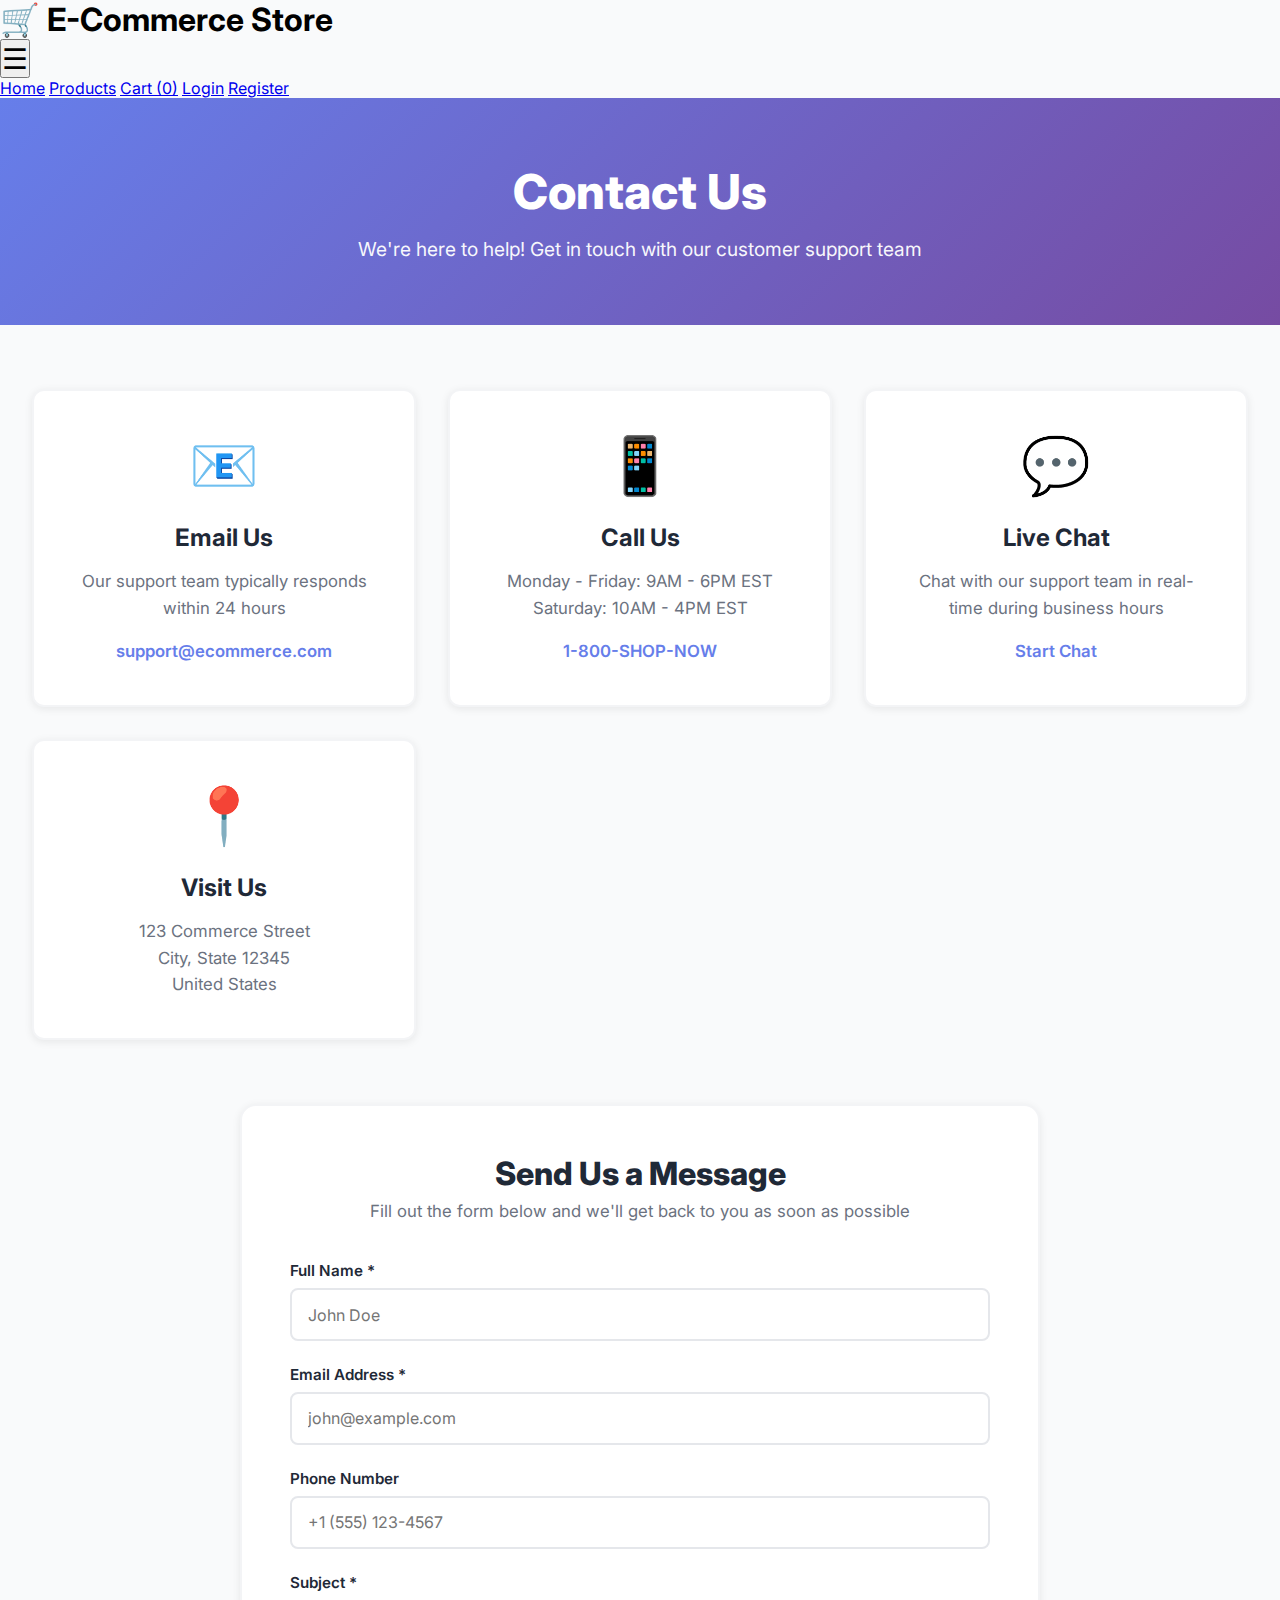
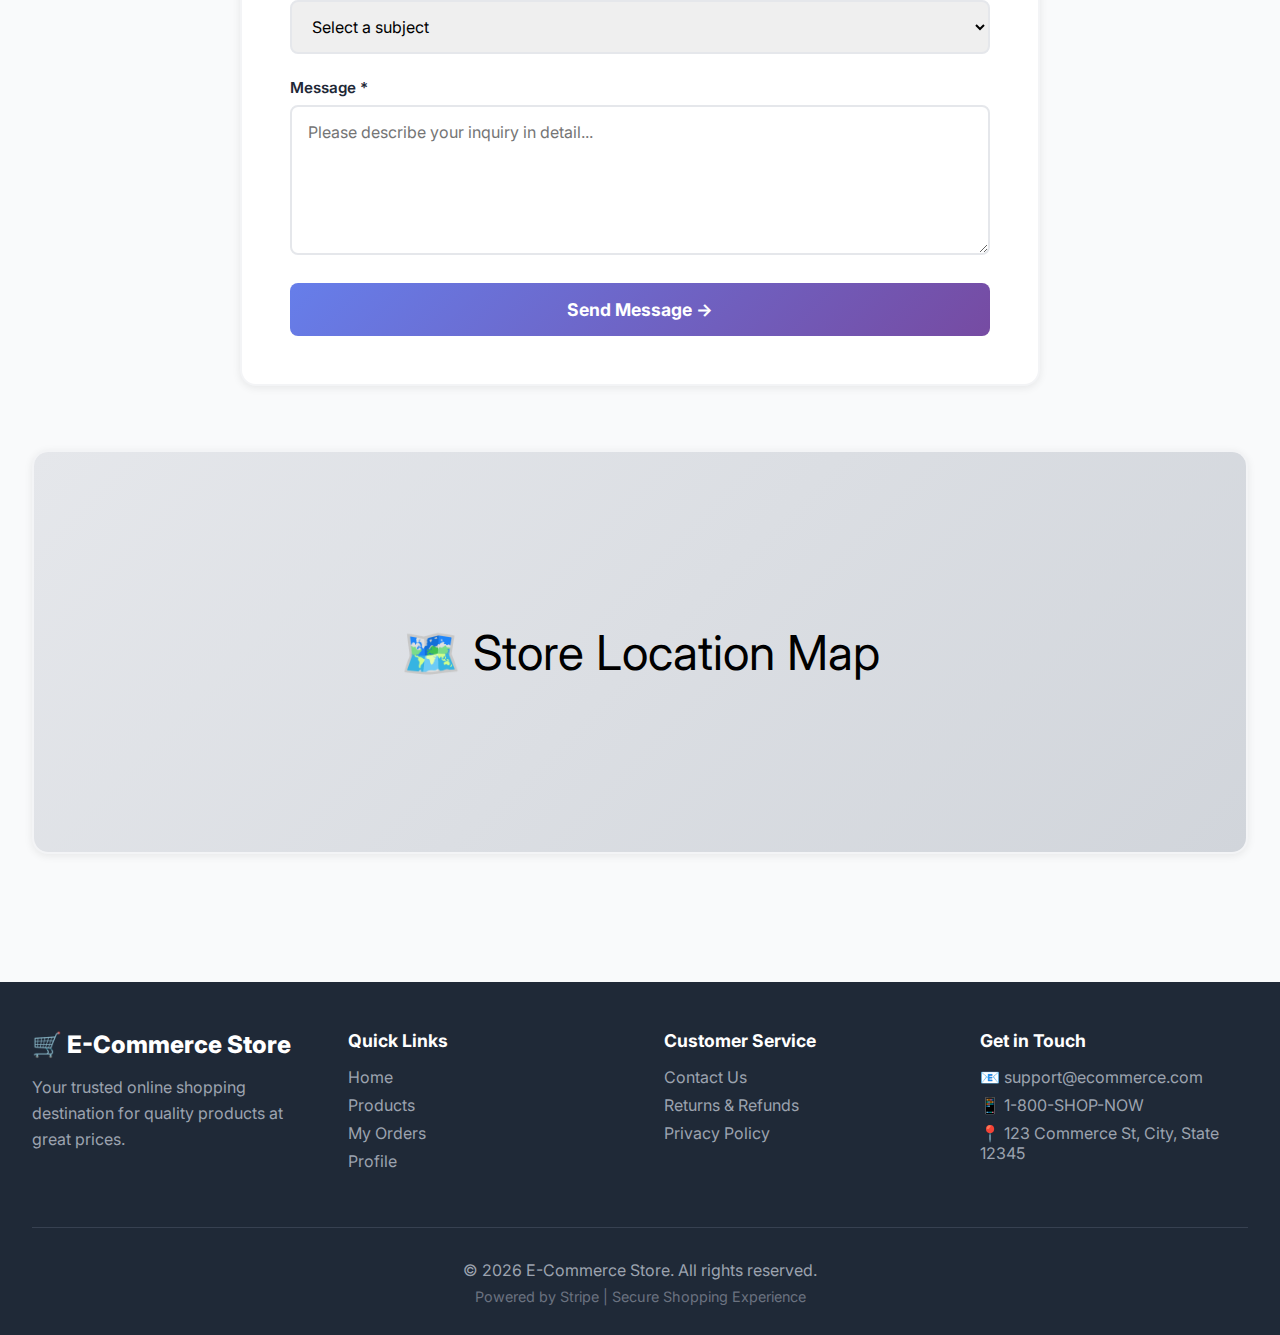
<file: src/main/resources/templates/contact-us.html>
<!DOCTYPE html>
<html xmlns:th="http://www.thymeleaf.org">
<head>
<meta name="viewport" content="width=device-width, initial-scale=1.0">
    <meta charset="UTF-8">
    <meta name="viewport" content="width=device-width, initial-scale=1.0">
    <title>Contact Us - E-Commerce Store</title>
    <link rel="preconnect" href="https://fonts.googleapis.com">
    <link rel="preconnect" href="https://fonts.gstatic.com" crossorigin>
    <link href="https://fonts.googleapis.com/css2?family=Inter:wght@400;500;600;700;800&display=swap" rel="stylesheet">
    <link rel="stylesheet" th:href="@{/css/style.css}">
    <style>
        * {
            margin: 0;
            padding: 0;
            box-sizing: border-box;
            font-family: 'Inter', sans-serif;
        }

        body {
            background: #f9fafb;
        }

        /* Page Header */
        .page-header {
            background: linear-gradient(135deg, #667eea 0%, #764ba2 100%);
            color: white;
            padding: 4rem 2rem;
            text-align: center;
        }

        .page-header h1 {
            font-size: 3rem;
            font-weight: 800;
            margin-bottom: 1rem;
        }

        .page-header p {
            font-size: 1.2rem;
            opacity: 0.95;
        }

        /* Main Container */
        .main-container {
            max-width: 1400px;
            margin: 0 auto;
            padding: 4rem 2rem;
        }

        /* Contact Grid */
        .contact-grid {
            display: grid;
            grid-template-columns: repeat(auto-fit, minmax(300px, 1fr));
            gap: 2rem;
            margin-bottom: 4rem;
        }

        .contact-card {
            background: white;
            border-radius: 12px;
            padding: 2.5rem;
            text-align: center;
            box-shadow: 0 2px 8px rgba(0,0,0,0.08);
            border: 2px solid #f3f4f6;
            transition: all 0.3s ease;
        }

        .contact-card:hover {
            transform: translateY(-8px);
            box-shadow: 0 12px 25px rgba(0,0,0,0.15);
            border-color: #667eea;
        }

        .contact-icon {
            font-size: 3.5rem;
            margin-bottom: 1.5rem;
        }

        .contact-card h3 {
            font-size: 1.5rem;
            font-weight: 700;
            color: #1f2937;
            margin-bottom: 1rem;
        }

        .contact-card p {
            color: #6b7280;
            line-height: 1.6;
            font-size: 1.05rem;
        }

        .contact-card a {
            color: #667eea;
            text-decoration: none;
            font-weight: 600;
            cursor: pointer;
        }

        .contact-card a:hover {
            text-decoration: underline;
        }

        /* Contact Form */
        .contact-form-section {
            background: white;
            border-radius: 16px;
            padding: 3rem;
            box-shadow: 0 2px 8px rgba(0,0,0,0.08);
            border: 2px solid #f3f4f6;
            max-width: 800px;
            margin: 0 auto;
        }

        .contact-form-section h2 {
            font-size: 2rem;
            font-weight: 800;
            color: #1f2937;
            margin-bottom: 0.5rem;
            text-align: center;
        }

        .contact-form-section .subtitle {
            text-align: center;
            color: #6b7280;
            margin-bottom: 2.5rem;
            font-size: 1.05rem;
        }

        .form-group {
            margin-bottom: 1.5rem;
        }

        .form-group label {
            display: block;
            font-weight: 600;
            color: #1f2937;
            margin-bottom: 0.5rem;
            font-size: 0.95rem;
        }

        .form-group input,
        .form-group textarea,
        .form-group select {
            width: 100%;
            padding: 0.9rem 1rem;
            border: 2px solid #e5e7eb;
            border-radius: 8px;
            font-size: 1rem;
            font-family: 'Inter', sans-serif;
            transition: all 0.3s ease;
        }

        .form-group input:focus,
        .form-group textarea:focus,
        .form-group select:focus {
            outline: none;
            border-color: #667eea;
            box-shadow: 0 0 0 3px rgba(102, 126, 234, 0.1);
        }

        .form-group textarea {
            resize: vertical;
            min-height: 150px;
        }

        .submit-btn {
            background: linear-gradient(135deg, #667eea 0%, #764ba2 100%);
            color: white;
            padding: 1rem 3rem;
            border: none;
            border-radius: 8px;
            font-size: 1.1rem;
            font-weight: 700;
            cursor: pointer;
            transition: all 0.3s ease;
            width: 100%;
        }

        .submit-btn:hover {
            transform: translateY(-2px);
            box-shadow: 0 10px 25px rgba(102, 126, 234, 0.3);
        }

        /* Map Section */
        .map-section {
            margin-top: 4rem;
            background: white;
            border-radius: 16px;
            overflow: hidden;
            box-shadow: 0 2px 8px rgba(0,0,0,0.08);
            border: 2px solid #f3f4f6;
        }

        .map-placeholder {
            width: 100%;
            height: 400px;
            background: linear-gradient(135deg, #e5e7eb 0%, #d1d5db 100%);
            display: flex;
            align-items: center;
            justify-content: center;
            font-size: 3rem;
        }

        /* Modal Overlay */
        .modal-overlay {
            display: none;
            position: fixed;
            top: 0;
            left: 0;
            right: 0;
            bottom: 0;
            background: rgba(0, 0, 0, 0.7);
            backdrop-filter: blur(5px);
            z-index: 9999;
            align-items: center;
            justify-content: center;
            animation: fadeIn 0.3s ease;
        }

        .modal-overlay.show {
            display: flex;
        }

        /* Modal Content */
        .modal-content {
            background: white;
            border-radius: 20px;
            padding: 3rem 2.5rem;
            max-width: 500px;
            width: 90%;
            text-align: center;
            box-shadow: 0 20px 60px rgba(0, 0, 0, 0.3);
            animation: slideUp 0.4s ease;
            position: relative;
        }

        /* Modal Icon */
        .modal-icon {
            font-size: 5rem;
            margin-bottom: 1.5rem;
            animation: scaleIn 0.5s ease 0.2s backwards;
        }

        /* Modal Title */
        .modal-title {
            font-size: 1.8rem;
            font-weight: 800;
            color: #1f2937;
            margin-bottom: 1rem;
            animation: slideUp 0.5s ease 0.3s backwards;
        }

        /* Modal Message */
        .modal-message {
            font-size: 1.1rem;
            color: #6b7280;
            line-height: 1.6;
            margin-bottom: 2rem;
            animation: slideUp 0.5s ease 0.4s backwards;
        }

        /* Modal Button */
        .modal-button {
            background: linear-gradient(135deg, #667eea 0%, #764ba2 100%);
            color: white;
            border: none;
            padding: 1rem 3rem;
            border-radius: 10px;
            font-size: 1.1rem;
            font-weight: 700;
            cursor: pointer;
            transition: all 0.3s ease;
            animation: slideUp 0.5s ease 0.5s backwards;
            font-family: 'Inter', sans-serif;
        }

        .modal-button:hover {
            transform: translateY(-3px);
            box-shadow: 0 10px 30px rgba(102, 126, 234, 0.4);
        }

        .modal-button:active {
            transform: translateY(-1px);
        }

        /* Animations */
        @keyframes fadeIn {
            from {
                opacity: 0;
            }
            to {
                opacity: 1;
            }
        }

        @keyframes slideUp {
            from {
                opacity: 0;
                transform: translateY(30px);
            }
            to {
                opacity: 1;
                transform: translateY(0);
            }
        }

        @keyframes scaleIn {
            from {
                opacity: 0;
                transform: scale(0);
            }
            to {
                opacity: 1;
                transform: scale(1);
            }
        }

        @media (max-width: 768px) {
            .page-header h1 {
                font-size: 2rem;
            }
            
            .contact-form-section {
                padding: 2rem 1.5rem;
            }

            .modal-content {
                padding: 2.5rem 2rem;
            }

            .modal-icon {
                font-size: 4rem;
            }

            .modal-title {
                font-size: 1.5rem;
            }

            .modal-message {
                font-size: 1rem;
            }
        }
    </style>
</head>
<body>
<div class="nav-overlay" id="navOverlay" onclick="toggleMobileMenu()"></div>
    <nav class="navbar">
    <h1 onclick="window.location.href='/'">🛒 E-Commerce Store</h1>
    
    <!-- Hamburger Button -->
    <button class="menu-toggle" id="menuToggle" onclick="toggleMobileMenu()">☰</button>
    
    <div class="nav-links" id="navLinks">
        <!-- Close Button -->
        
        
        <a href="/">Home</a>
        <a href="/web/admin" id="adminLink" style="display:none;">Dashboard</a>
        <a href="/web/products">Products</a>
        <a href="/web/cart">Cart (<span id="cartCount">0</span>)</a>
        <a href="/web/orders" id="ordersLink" style="display:none;">My Orders</a>
        <a href="/web/profile" id="profileLink" style="display:none;">Profile</a>
        
        <span id="userName"></span>
        <button id="logoutBtn" style="display:none;" onclick="logout()">Logout</button>
        <a href="/web/login" id="loginLink">Login</a>
        <a href="/web/register" id="registerLink">Register</a>
    </div>
</nav>
    

    <!-- Page Header -->
    <div class="page-header">
        <h1>Contact Us</h1>
        <p>We're here to help! Get in touch with our customer support team</p>
    </div>

    <div class="main-container">
        <!-- Contact Cards -->
        <div class="contact-grid">
            <div class="contact-card">
                <div class="contact-icon">📧</div>
                <h3>Email Us</h3>
                <p>Our support team typically responds within 24 hours</p>
                <p style="margin-top: 1rem;"><a href="mailto:support@ecommerce.com">support@ecommerce.com</a></p>
            </div>

            <div class="contact-card">
                <div class="contact-icon">📱</div>
                <h3>Call Us</h3>
                <p>Monday - Friday: 9AM - 6PM EST<br>Saturday: 10AM - 4PM EST</p>
                <p style="margin-top: 1rem;"><a href="tel:1-800-746-7669">1-800-SHOP-NOW</a></p>
            </div>

            <div class="contact-card">
                <div class="contact-icon">💬</div>
                <h3>Live Chat</h3>
                <p>Chat with our support team in real-time during business hours</p>
                <p style="margin-top: 1rem;"><a href="#" onclick="showChatModal(); return false;">Start Chat</a></p>
            </div>

            <div class="contact-card">
                <div class="contact-icon">📍</div>
                <h3>Visit Us</h3>
                <p>123 Commerce Street<br>City, State 12345<br>United States</p>
            </div>
        </div>

        <!-- Contact Form -->
        <div class="contact-form-section">
            <h2>Send Us a Message</h2>
            <p class="subtitle">Fill out the form below and we'll get back to you as soon as possible</p>
            
            <form id="contactForm" onsubmit="handleSubmit(event)">
                <div class="form-group">
                    <label for="name">Full Name *</label>
                    <input type="text" id="name" name="name" required placeholder="John Doe">
                </div>

                <div class="form-group">
                    <label for="email">Email Address *</label>
                    <input type="email" id="email" name="email" required placeholder="john@example.com">
                </div>

                <div class="form-group">
                    <label for="phone">Phone Number</label>
                    <input type="tel" id="phone" name="phone" placeholder="+1 (555) 123-4567">
                </div>

                <div class="form-group">
                    <label for="subject">Subject *</label>
                    <select id="subject" name="subject" required>
                        <option value="">Select a subject</option>
                        <option value="order">Order Inquiry</option>
                        <option value="product">Product Question</option>
                        <option value="shipping">Shipping & Delivery</option>
                        <option value="return">Returns & Refunds</option>
                        <option value="technical">Technical Support</option>
                        <option value="other">Other</option>
                    </select>
                </div>

                <div class="form-group">
                    <label for="message">Message *</label>
                    <textarea id="message" name="message" required placeholder="Please describe your inquiry in detail..."></textarea>
                </div>

                <button type="submit" class="submit-btn">Send Message →</button>
            </form>
        </div>

        <!-- Map Section -->
        <div class="map-section">
            <div class="map-placeholder">
                🗺️ Store Location Map
            </div>
        </div>
    </div>

    <!-- Success Modal (for form submission) -->
    <div id="successModal" class="modal-overlay">
        <div class="modal-content">
            <div class="modal-icon">✅</div>
            <h2 class="modal-title">Message Sent Successfully!</h2>
            <p class="modal-message">Thank you for contacting us. We'll get back to you within 24 hours.</p>
            <button class="modal-button" onclick="closeModal('successModal')">Got it!</button>
        </div>
    </div>

    <!-- Chat Modal (for live chat) -->
    <div id="chatModal" class="modal-overlay">
        <div class="modal-content">
            <div class="modal-icon">💬</div>
            <h2 class="modal-title">Live Chat Coming Soon!</h2>
            <p class="modal-message">Our live chat feature is currently under development. In the meantime, please use our contact form or email us directly.</p>
            <button class="modal-button" onclick="closeModal('chatModal')">Okay</button>
        </div>
    </div>

    <!-- Footer -->
    <footer style="background:#1f2937;color:white;padding:3rem 2rem;margin-top:4rem;">
        <div style="max-width:1400px;margin:0 auto;">
            <div style="display:grid;grid-template-columns:repeat(auto-fit,minmax(250px,1fr));gap:3rem;margin-bottom:3rem;">
                <div>
                    <h3 style="font-size:1.5rem;margin-bottom:1rem;font-weight:800;">🛒 E-Commerce Store</h3>
                    <p style="color:#9ca3af;line-height:1.6;">Your trusted online shopping destination for quality products at great prices.</p>
                </div>
                
                <div>
                    <h4 style="font-size:1.1rem;margin-bottom:1rem;font-weight:700;">Quick Links</h4>
                    <ul style="list-style:none;padding:0;">
                        <li style="margin-bottom:0.5rem;"><a href="/" style="color:#9ca3af;text-decoration:none;transition:color 0.3s;" onmouseover="this.style.color='white'" onmouseout="this.style.color='#9ca3af'">Home</a></li>
                        <li style="margin-bottom:0.5rem;"><a href="/web/products" style="color:#9ca3af;text-decoration:none;transition:color 0.3s;" onmouseover="this.style.color='white'" onmouseout="this.style.color='#9ca3af'">Products</a></li>
                        <li style="margin-bottom:0.5rem;"><a href="/web/orders" style="color:#9ca3af;text-decoration:none;transition:color 0.3s;" onmouseover="this.style.color='white'" onmouseout="this.style.color='#9ca3af'">My Orders</a></li>
                        <li style="margin-bottom:0.5rem;"><a href="/web/profile" style="color:#9ca3af;text-decoration:none;transition:color 0.3s;" onmouseover="this.style.color='white'" onmouseout="this.style.color='#9ca3af'">Profile</a></li>
                    </ul>
                </div>
                
                <div>
                    <h4 style="font-size:1.1rem;margin-bottom:1rem;font-weight:700;">Customer Service</h4>
                    <ul style="list-style:none;padding:0;">
                        <li style="margin-bottom:0.5rem;"><a href="/web/contact" style="color:#9ca3af;text-decoration:none;transition:color 0.3s;" onmouseover="this.style.color='white'" onmouseout="this.style.color='#9ca3af'">Contact Us</a></li>
                        <li style="margin-bottom:0.5rem;"><a href="/web/returns" style="color:#9ca3af;text-decoration:none;transition:color 0.3s;" onmouseover="this.style.color='white'" onmouseout="this.style.color='#9ca3af'">Returns & Refunds</a></li>
                        <li style="margin-bottom:0.5rem;"><a href="/web/privacy" style="color:#9ca3af;text-decoration:none;transition:color 0.3s;" onmouseover="this.style.color='white'" onmouseout="this.style.color='#9ca3af'">Privacy Policy</a></li>
                    </ul>
                </div>
                
                <div>
                    <h4 style="font-size:1.1rem;margin-bottom:1rem;font-weight:700;">Get in Touch</h4>
                    <p style="color:#9ca3af;margin-bottom:0.5rem;">📧 support@ecommerce.com</p>
                    <p style="color:#9ca3af;margin-bottom:0.5rem;">📱 1-800-SHOP-NOW</p>
                    <p style="color:#9ca3af;">📍 123 Commerce St, City, State 12345</p>
                </div>
            </div>
            
            <div style="border-top:1px solid #374151;padding-top:2rem;text-align:center;">
                <p style="color:#9ca3af;margin-bottom:0.5rem;">
                    © <span id="currentYear"></span> E-Commerce Store. All rights reserved.
                </p>
                <p style="color:#6b7280;font-size:0.9rem;">
                    Powered by Stripe | Secure Shopping Experience
                </p>
            </div>
        </div>
    </footer>

    <script>
    document.getElementById('currentYear').textContent = new Date().getFullYear();

    const user = JSON.parse(localStorage.getItem('user'));
    const token = localStorage.getItem('token');

    function updateCartCount() {
        const cart = JSON.parse(localStorage.getItem('cart') || '[]');
        const count = cart.reduce((sum, item) => sum + item.quantity, 0);
        document.getElementById('cartCount').textContent = count;
    }

    function logout() {
        localStorage.clear();
        window.location.href = '/';
    }
    function toggleMobileMenu() {
        const navLinks = document.getElementById('navLinks');
        const overlay = document.getElementById('navOverlay');
        const menuToggle = document.getElementById('menuToggle');
        
        if (!navLinks || !overlay || !menuToggle) return;
        
        const isActive = navLinks.classList.contains('active');
        
        if (isActive) {
            // Close menu
            navLinks.classList.remove('active');
            overlay.classList.remove('active');
            menuToggle.textContent = '☰';
            menuToggle.style.fontSize = '1.8rem';
            document.body.style.overflow = 'auto';
        } else {
            // Open menu
            navLinks.classList.add('active');
            overlay.classList.add('active');
            menuToggle.textContent = '×';
            menuToggle.style.fontSize = '2.5rem';
            document.body.style.overflow = 'hidden';
        }
    }
    
    // Close menu when clicking a link
    document.addEventListener('DOMContentLoaded', function() {
        const navLinks = document.querySelectorAll('.nav-links a, .nav-links button');
        navLinks.forEach(link => {
            link.addEventListener('click', () => {
                if (window.innerWidth <= 768) {
                    const menu = document.getElementById('navLinks');
                    const overlay = document.getElementById('navOverlay');
                    if (menu && menu.classList.contains('active')) {
                        toggleMobileMenu();
                    }
                }
            });
        });
    });
    
    // Close menu on window resize
    window.addEventListener('resize', () => {
        if (window.innerWidth > 768) {
            const navLinks = document.getElementById('navLinks');
            const overlay = document.getElementById('navOverlay');
            const menuToggle = document.getElementById('menuToggle');
            
            if (navLinks) navLinks.classList.remove('active');
            if (overlay) overlay.classList.remove('active');
            if (menuToggle) {
                menuToggle.textContent = '☰';
                menuToggle.style.fontSize = '1.8rem';
            }
            document.body.style.overflow = 'auto';
        }
    });

    function initNavbar() {
        updateCartCount();
        
        if (user && token) {
            document.getElementById('userName').textContent = 'Hi, ' + user.name;
            document.getElementById('logoutBtn').style.display = 'inline-block';
            document.getElementById('ordersLink').style.display = 'inline-block';
            document.getElementById('profileLink').style.display = 'inline-block';
            document.getElementById('loginLink').style.display = 'none';
            document.getElementById('registerLink').style.display = 'none';
            
            if (user.role === 'ADMIN') {
                document.getElementById('adminLink').style.display = 'inline-block';
            }
        }
    }

    // Show Success Modal
    function showSuccessModal() {
        const modal = document.getElementById('successModal');
        modal.classList.add('show');
        document.body.style.overflow = 'hidden';
    }

    // Show Error Modal
    function showErrorModal(message) {
        const modal = document.getElementById('errorModal');
        document.getElementById('errorMessage').textContent = message;
        modal.classList.add('show');
        document.body.style.overflow = 'hidden';
    }

    // Show Chat Modal
    function showChatModal() {
        const modal = document.getElementById('chatModal');
        modal.classList.add('show');
        document.body.style.overflow = 'hidden';
    }

    // Close Modal Function
    function closeModal(modalId) {
        const modal = document.getElementById(modalId);
        modal.classList.remove('show');
        document.body.style.overflow = 'auto';
    }

    // Handle Form Submission
    async function handleSubmit(event) {
        event.preventDefault();
        
        console.log('🚀 Form submitted!');
        
        const submitBtn = event.target.querySelector('.submit-btn');
        const originalText = submitBtn.textContent;
        
        // Disable button and show loading state
        submitBtn.disabled = true;
        submitBtn.textContent = '✉️ Sending...';
        submitBtn.style.opacity = '0.7';
        
        // Collect form data
        const formData = {
            name: document.getElementById('name').value.trim(),
            email: document.getElementById('email').value.trim(),
            phone: document.getElementById('phone').value.trim(),
            subject: document.getElementById('subject').value,
            message: document.getElementById('message').value.trim()
        };
        
        console.log('📤 Sending data:', formData);
        
        try {
            console.log('🔄 Making API call to /api/contact/submit...');
            
            const response = await fetch('/api/contact/submit', {
                method: 'POST',
                headers: {
                    'Content-Type': 'application/json',
                    'Accept': 'application/json'
                },
                body: JSON.stringify(formData)
            });
            
            console.log('📥 Response status:', response.status);
            
            if (!response.ok) {
                const errorText = await response.text();
                console.error('❌ Server error:', errorText);
                throw new Error('Server returned status ' + response.status);
            }
            
            const result = await response.json();
            console.log('✅ Response data:', result);
            
            if (result.status === 'success') {
                console.log('✅ Success! Showing modal...');
                // Show success modal
                showSuccessModal();
                // Reset form
                document.getElementById('contactForm').reset();
            } else {
                console.log('⚠️ API returned error:', result.message);
                // Show error modal
                showErrorModal(result.message || 'Failed to send message. Please try again.');
            }
            
        } catch (error) {
            console.error('❌ Fetch error:', error);
            showErrorModal('Network error. Please check your connection and try again.');
        } finally {
            // Re-enable button
            submitBtn.disabled = false;
            submitBtn.textContent = originalText;
            submitBtn.style.opacity = '1';
        }
    }

    // Close modal when clicking outside
    document.addEventListener('click', function(event) {
        if (event.target.classList.contains('modal-overlay')) {
            event.target.classList.remove('show');
            document.body.style.overflow = 'auto';
        }
    });

    // Close modal with Escape key
    document.addEventListener('keydown', function(event) {
        if (event.key === 'Escape') {
            const modals = document.querySelectorAll('.modal-overlay.show');
            modals.forEach(modal => {
                modal.classList.remove('show');
            });
            document.body.style.overflow = 'auto';
        }
    });

    initNavbar();
    
    console.log('✅ Contact page JavaScript loaded');
</script>

</body>
</html>
</file>
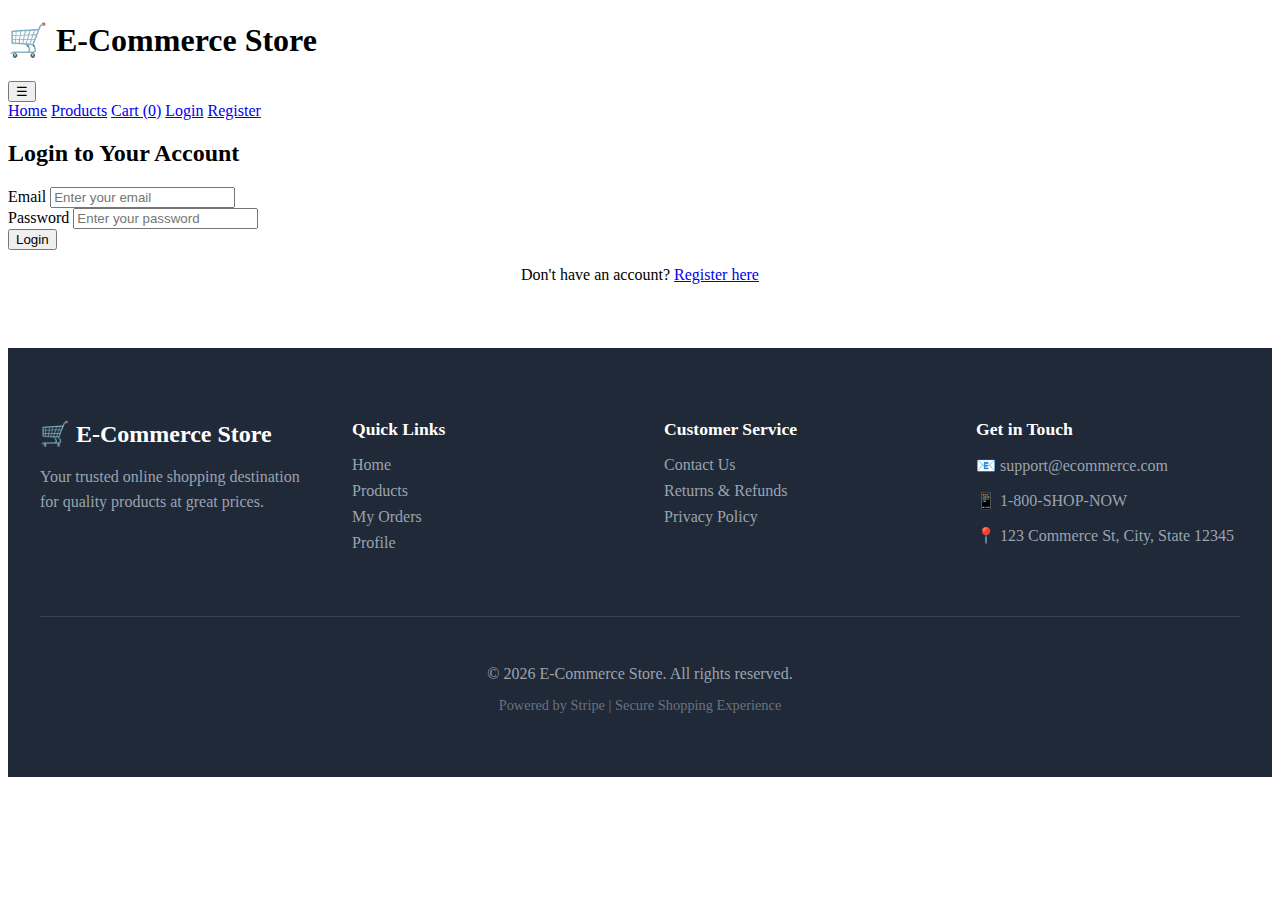
<file: src/main/resources/templates/login.html>
<!DOCTYPE html>
<html xmlns:th="http://www.thymeleaf.org">
<head>
<meta name="viewport" content="width=device-width, initial-scale=1.0">
<link rel="preconnect" href="https://fonts.googleapis.com">
<link rel="preconnect" href="https://fonts.gstatic.com" crossorigin>
<link href="https://fonts.googleapis.com/css2?family=Inter:wght@400;500;600;700;800&display=swap" rel="stylesheet">

    <meta charset="UTF-8">
    <title>Login - E-Commerce Store</title>
    <link rel="stylesheet" th:href="@{/css/style.css}">
</head>
<body>

<div class="nav-overlay" id="navOverlay" onclick="toggleMobileMenu()"></div>
    <nav class="navbar">
    <h1 onclick="window.location.href='/'">🛒 E-Commerce Store</h1>
    
    <!-- Hamburger Button -->
    <button class="menu-toggle" id="menuToggle" onclick="toggleMobileMenu()">☰</button>
    
    <div class="nav-links" id="navLinks">
        <!-- Close Button -->
        
        
        <a href="/">Home</a>
        <a href="/web/admin" id="adminLink" style="display:none;">Dashboard</a>
        <a href="/web/products">Products</a>
        <a href="/web/cart">Cart (<span id="cartCount">0</span>)</a>
        <a href="/web/orders" id="ordersLink" style="display:none;">My Orders</a>
        <a href="/web/profile" id="profileLink" style="display:none;">Profile</a>
        
        <span id="userName"></span>
        <button id="logoutBtn" style="display:none;" onclick="logout()">Logout</button>
        <a href="/web/login" id="loginLink">Login</a>
        <a href="/web/register" id="registerLink">Register</a>
    </div>
</nav>

    <div class="form-container">
        <h2>Login to Your Account</h2>
        <div id="message"></div>
        
        <form id="loginForm">
            <div class="form-group">
                <label>Email</label>
                <input type="email" id="email" required placeholder="Enter your email">
            </div>

            <div class="form-group">
                <label>Password</label>
                <input type="password" id="password" required placeholder="Enter your password">
            </div>

            <button type="submit" class="btn">Login</button>
        </form>

        <p style="text-align: center; margin-top: 1rem;">
            Don't have an account? <a href="/web/register">Register here</a>
        </p>
    </div>

    <script>
        function updateCartCount() {
            const cart = JSON.parse(localStorage.getItem('cart') || '[]');
            const count = cart.reduce((sum, item) => sum + item.quantity, 0);
            document.getElementById('cartCount').textContent = count;
        }
        updateCartCount();

        document.getElementById('loginForm').addEventListener('submit', async (e) => {
            e.preventDefault();
            
            const formData = {
                email: document.getElementById('email').value,
                password: document.getElementById('password').value
            };

            try {
                const response = await fetch('/api/auth/login', {
                    method: 'POST',
                    headers: {
                        'Content-Type': 'application/json'
                    },
                    body: JSON.stringify(formData)
                });

                const data = await response.json();

                if (response.ok) {
                    localStorage.setItem('token', data.token);
                    localStorage.setItem('user', JSON.stringify(data));
                    
                    if (data.role === 'ADMIN') {
                        window.location.href = '/';
                    } else {
                        window.location.href = '/';
                    }
                } else {
                    document.getElementById('message').innerHTML = 
                        '<div class="alert alert-error">Invalid email or password</div>';
                }
            } catch (error) {
                document.getElementById('message').innerHTML = 
                    '<div class="alert alert-error">Login failed. Please try again.</div>';
            }
        });
        function toggleMobileMenu() {
            const navLinks = document.getElementById('navLinks');
            const overlay = document.getElementById('navOverlay');
            const menuToggle = document.getElementById('menuToggle');
            
            if (!navLinks || !overlay || !menuToggle) return;
            
            const isActive = navLinks.classList.contains('active');
            
            if (isActive) {
                // Close menu
                navLinks.classList.remove('active');
                overlay.classList.remove('active');
                menuToggle.textContent = '☰';
                menuToggle.style.fontSize = '1.8rem';
                document.body.style.overflow = 'auto';
            } else {
                // Open menu
                navLinks.classList.add('active');
                overlay.classList.add('active');
                menuToggle.textContent = '×';
                menuToggle.style.fontSize = '2.5rem';
                document.body.style.overflow = 'hidden';
            }
        }
        
        // Close menu when clicking a link
        document.addEventListener('DOMContentLoaded', function() {
            const navLinks = document.querySelectorAll('.nav-links a, .nav-links button');
            navLinks.forEach(link => {
                link.addEventListener('click', () => {
                    if (window.innerWidth <= 768) {
                        const menu = document.getElementById('navLinks');
                        const overlay = document.getElementById('navOverlay');
                        if (menu && menu.classList.contains('active')) {
                            toggleMobileMenu();
                        }
                    }
                });
            });
        });
        
        // Close menu on window resize
        window.addEventListener('resize', () => {
            if (window.innerWidth > 768) {
                const navLinks = document.getElementById('navLinks');
                const overlay = document.getElementById('navOverlay');
                const menuToggle = document.getElementById('menuToggle');
                
                if (navLinks) navLinks.classList.remove('active');
                if (overlay) overlay.classList.remove('active');
                if (menuToggle) {
                    menuToggle.textContent = '☰';
                    menuToggle.style.fontSize = '1.8rem';
                }
                document.body.style.overflow = 'auto';
            }
        });
    </script>
    <!-- Footer -->
<footer style="background:#1f2937;color:white;padding:3rem 2rem;margin-top:4rem;">
    <div style="max-width:1400px;margin:0 auto;">
        <div style="display:grid;grid-template-columns:repeat(auto-fit,minmax(250px,1fr));gap:3rem;margin-bottom:3rem;">
            <!-- Company Info -->
            <div>
                <h3 style="font-size:1.5rem;margin-bottom:1rem;font-weight:800;">🛒 E-Commerce Store</h3>
                <p style="color:#9ca3af;line-height:1.6;">Your trusted online shopping destination for quality products at great prices.</p>
            </div>
            
            <!-- Quick Links -->
            <div>
                <h4 style="font-size:1.1rem;margin-bottom:1rem;font-weight:700;">Quick Links</h4>
                <ul style="list-style:none;padding:0;">
                    <li style="margin-bottom:0.5rem;"><a href="/" style="color:#9ca3af;text-decoration:none;transition:color 0.3s;" onmouseover="this.style.color='white'" onmouseout="this.style.color='#9ca3af'">Home</a></li>
                    <li style="margin-bottom:0.5rem;"><a href="/web/products" style="color:#9ca3af;text-decoration:none;transition:color 0.3s;" onmouseover="this.style.color='white'" onmouseout="this.style.color='#9ca3af'">Products</a></li>
                    <li style="margin-bottom:0.5rem;"><a href="/web/orders" style="color:#9ca3af;text-decoration:none;transition:color 0.3s;" onmouseover="this.style.color='white'" onmouseout="this.style.color='#9ca3af'">My Orders</a></li>
                    <li style="margin-bottom:0.5rem;"><a href="/web/profile" style="color:#9ca3af;text-decoration:none;transition:color 0.3s;" onmouseover="this.style.color='white'" onmouseout="this.style.color='#9ca3af'">Profile</a></li>
                </ul>
            </div>
            
            <!-- Customer Service -->
            <div>
                <h4 style="font-size:1.1rem;margin-bottom:1rem;font-weight:700;">Customer Service</h4>
                <ul style="list-style:none;padding:0;">
                    <li style="margin-bottom:0.5rem;"><a href="#" style="color:#9ca3af;text-decoration:none;transition:color 0.3s;" onmouseover="this.style.color='white'" onmouseout="this.style.color='#9ca3af'">Contact Us</a></li>
                   
                    <li style="margin-bottom:0.5rem;"><a href="#" style="color:#9ca3af;text-decoration:none;transition:color 0.3s;" onmouseover="this.style.color='white'" onmouseout="this.style.color='#9ca3af'">Returns & Refunds</a></li>
                    <li style="margin-bottom:0.5rem;"><a href="#" style="color:#9ca3af;text-decoration:none;transition:color 0.3s;" onmouseover="this.style.color='white'" onmouseout="this.style.color='#9ca3af'">Privacy Policy</a></li>
                </ul>
            </div>
            
            <!-- Contact -->
            <div>
                <h4 style="font-size:1.1rem;margin-bottom:1rem;font-weight:700;">Get in Touch</h4>
                <p style="color:#9ca3af;margin-bottom:0.5rem;">📧 support@ecommerce.com</p>
                <p style="color:#9ca3af;margin-bottom:0.5rem;">📱 1-800-SHOP-NOW</p>
                <p style="color:#9ca3af;">📍 123 Commerce St, City, State 12345</p>
            </div>
        </div>
        
        <!-- Copyright Bar -->
        <div style="border-top:1px solid #374151;padding-top:2rem;text-align:center;">
            <p style="color:#9ca3af;margin-bottom:0.5rem;">
                © <span id="currentYear"></span> E-Commerce Store. All rights reserved.
            </p>
            <p style="color:#6b7280;font-size:0.9rem;">
                Powered by Stripe | Secure Shopping Experience
            </p>
        </div>
    </div>
</footer>

<script>
    // Set current year automatically
    document.getElementById('currentYear').textContent = new Date().getFullYear();
</script>
    
</body>
</html>
</file>
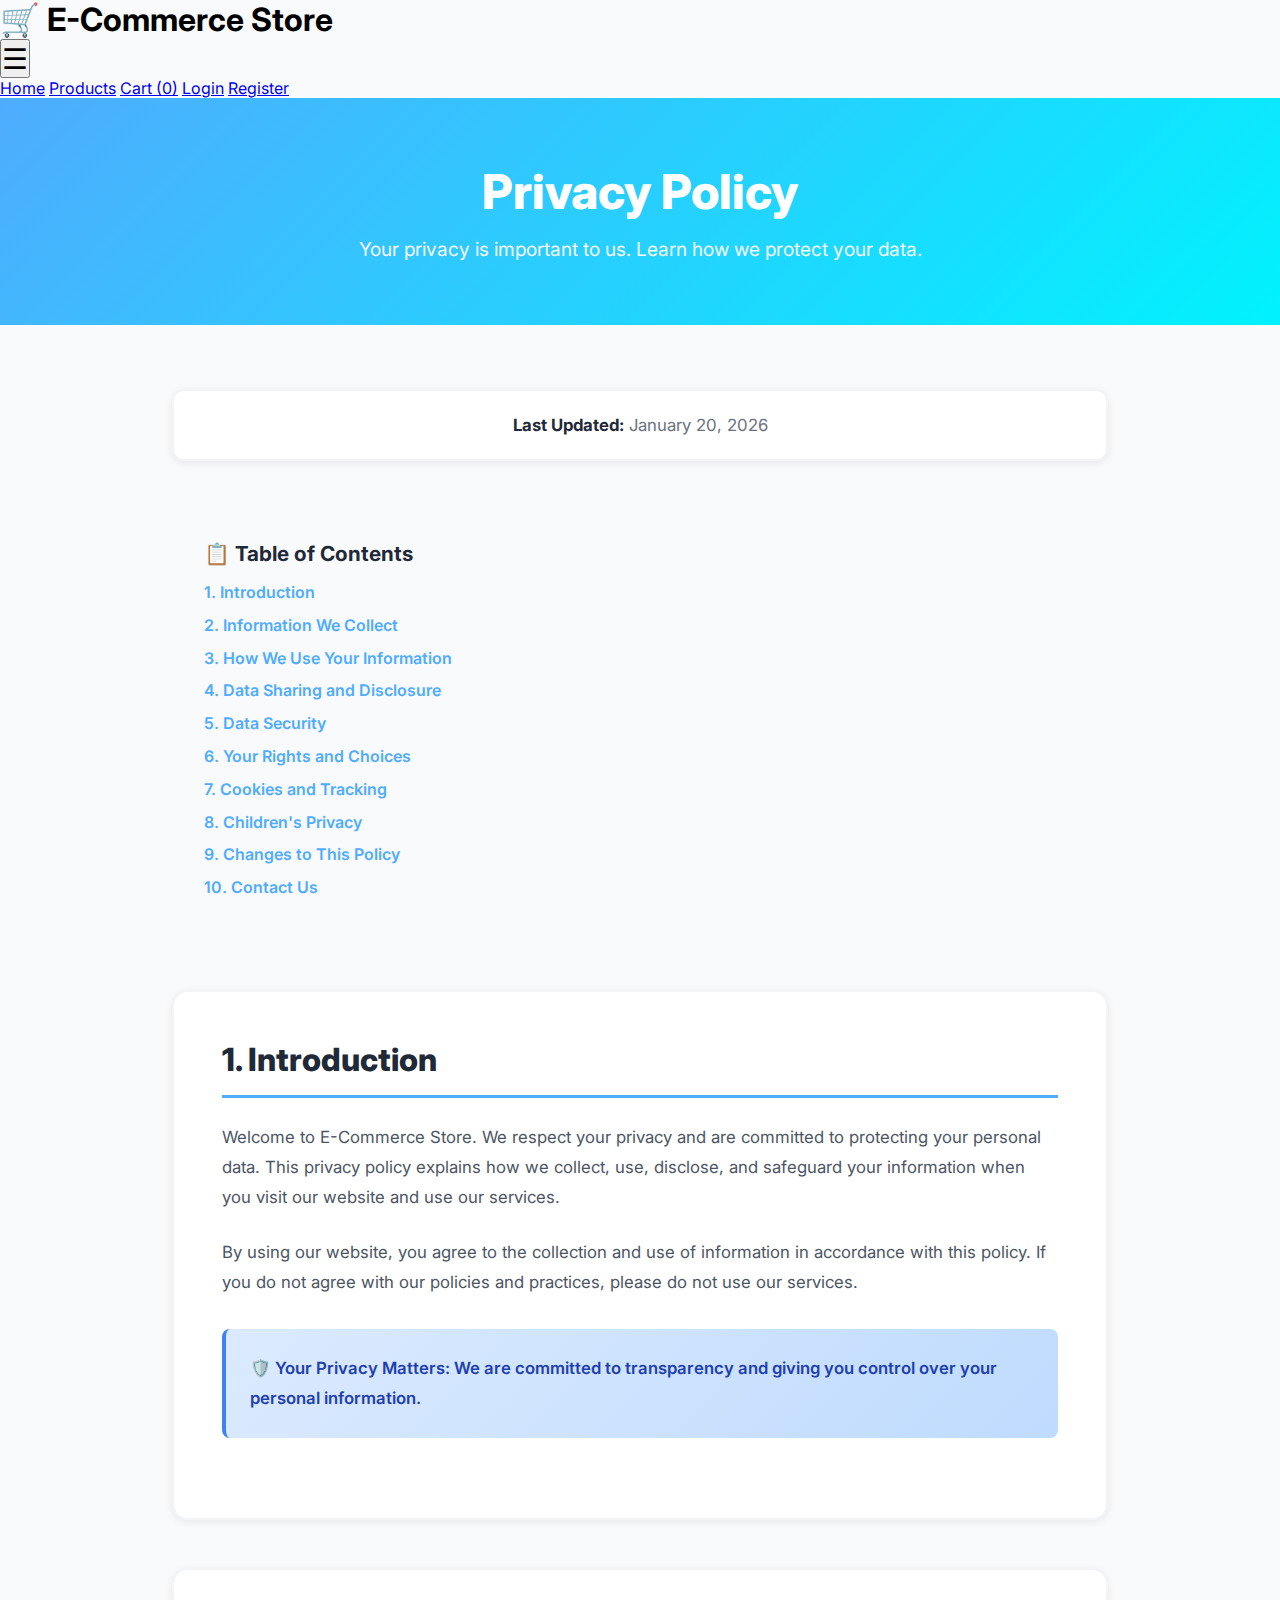
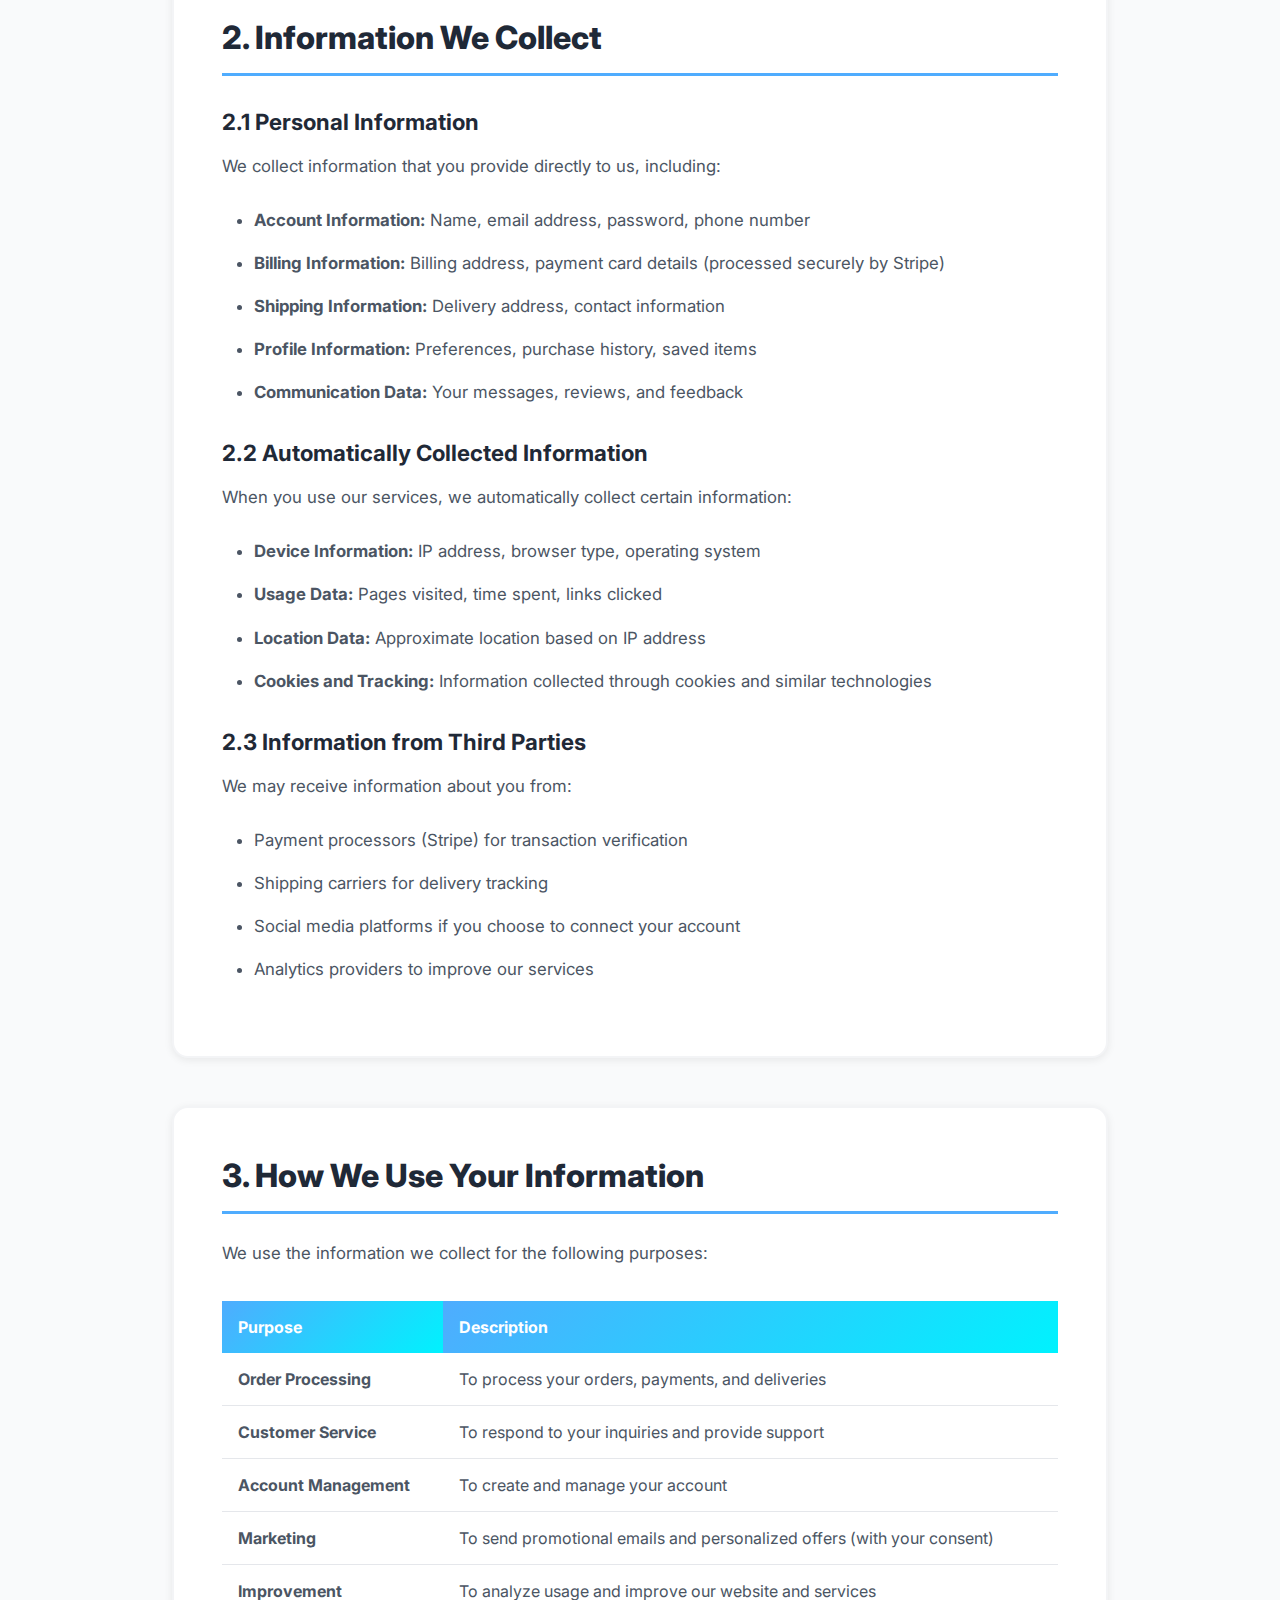
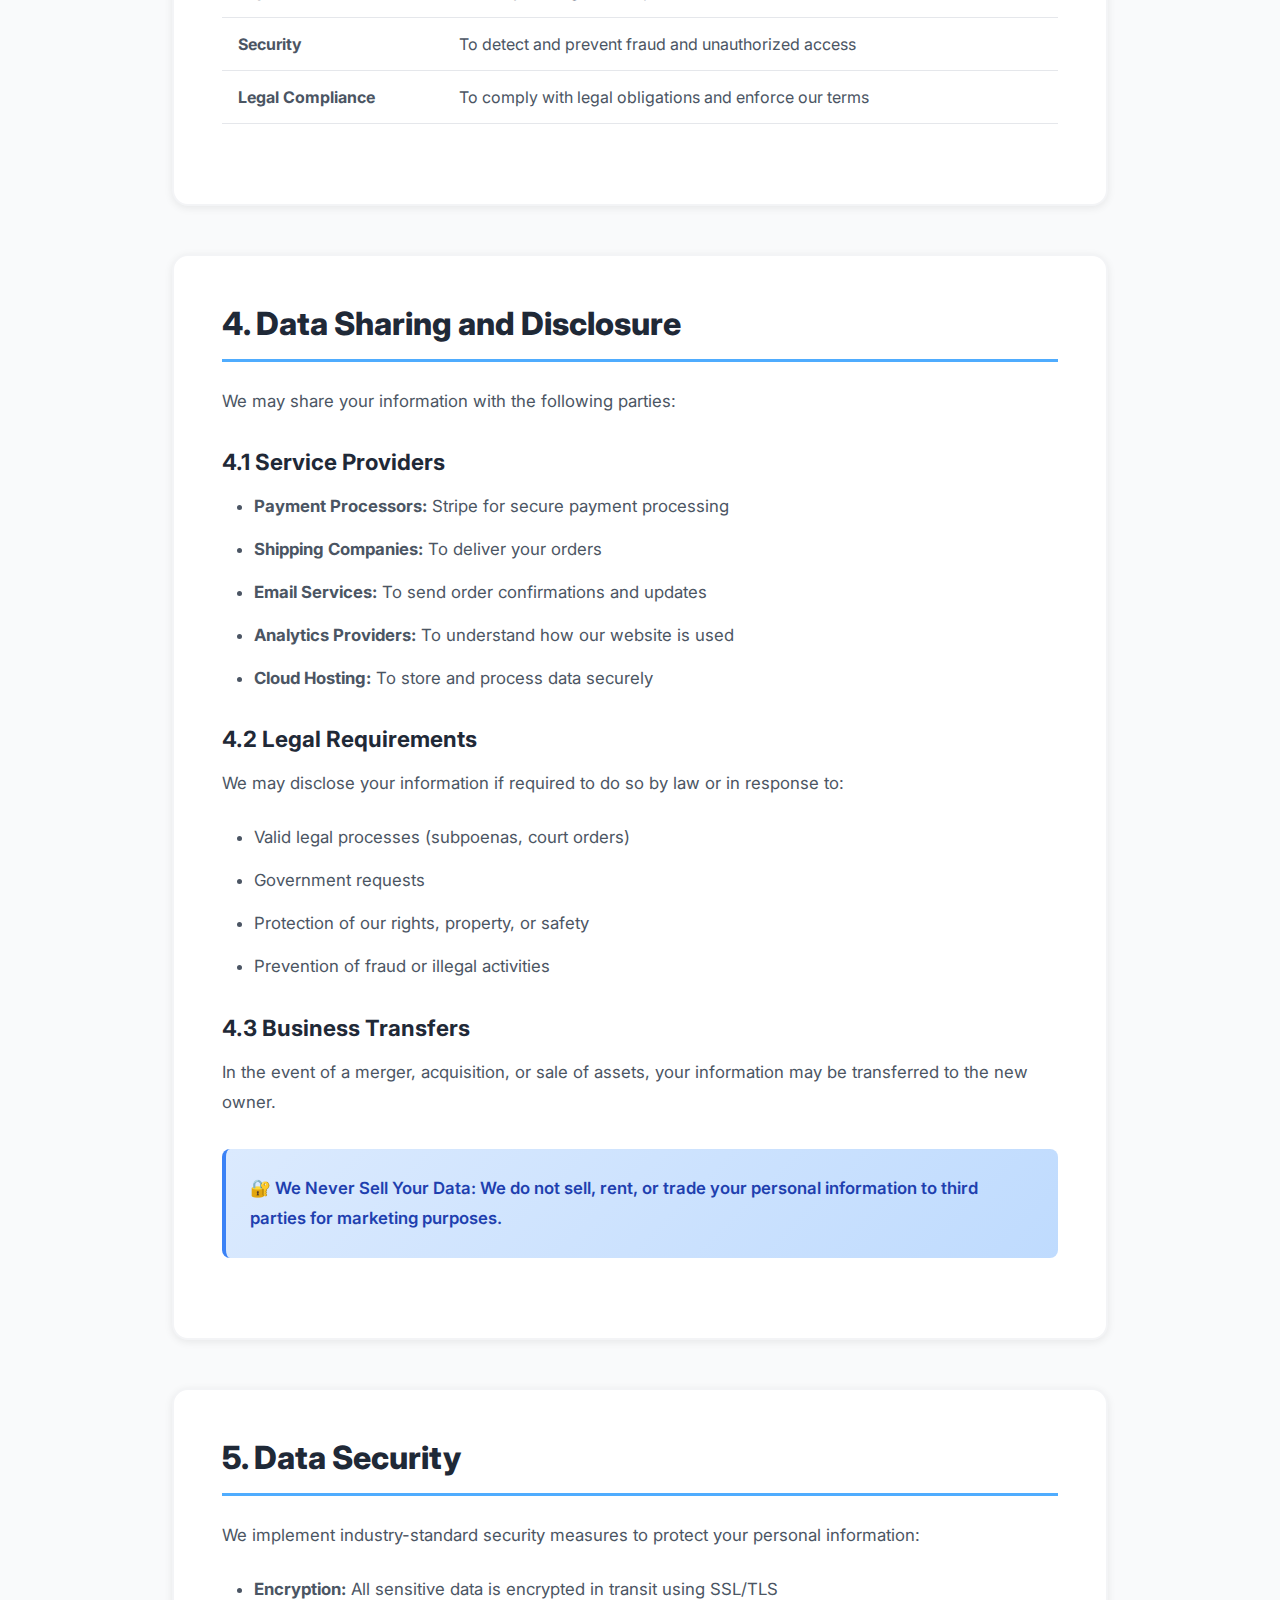
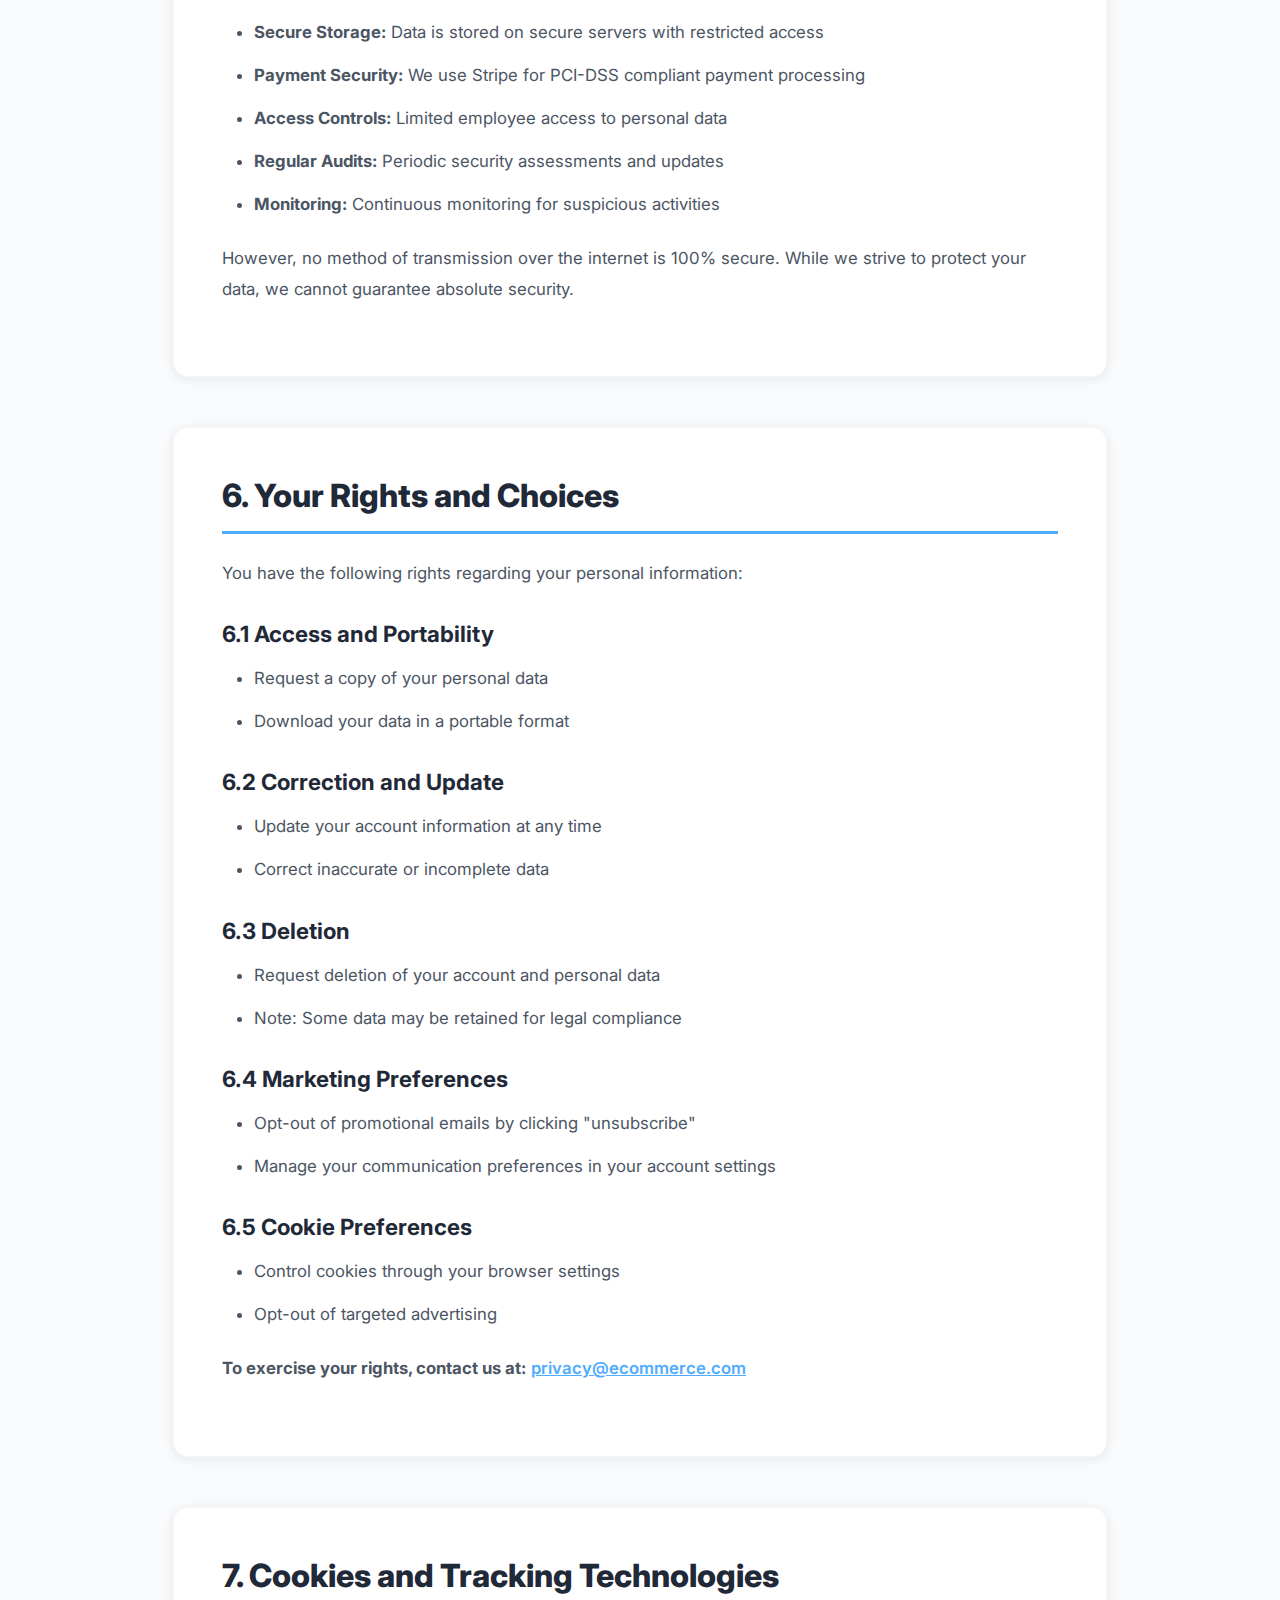
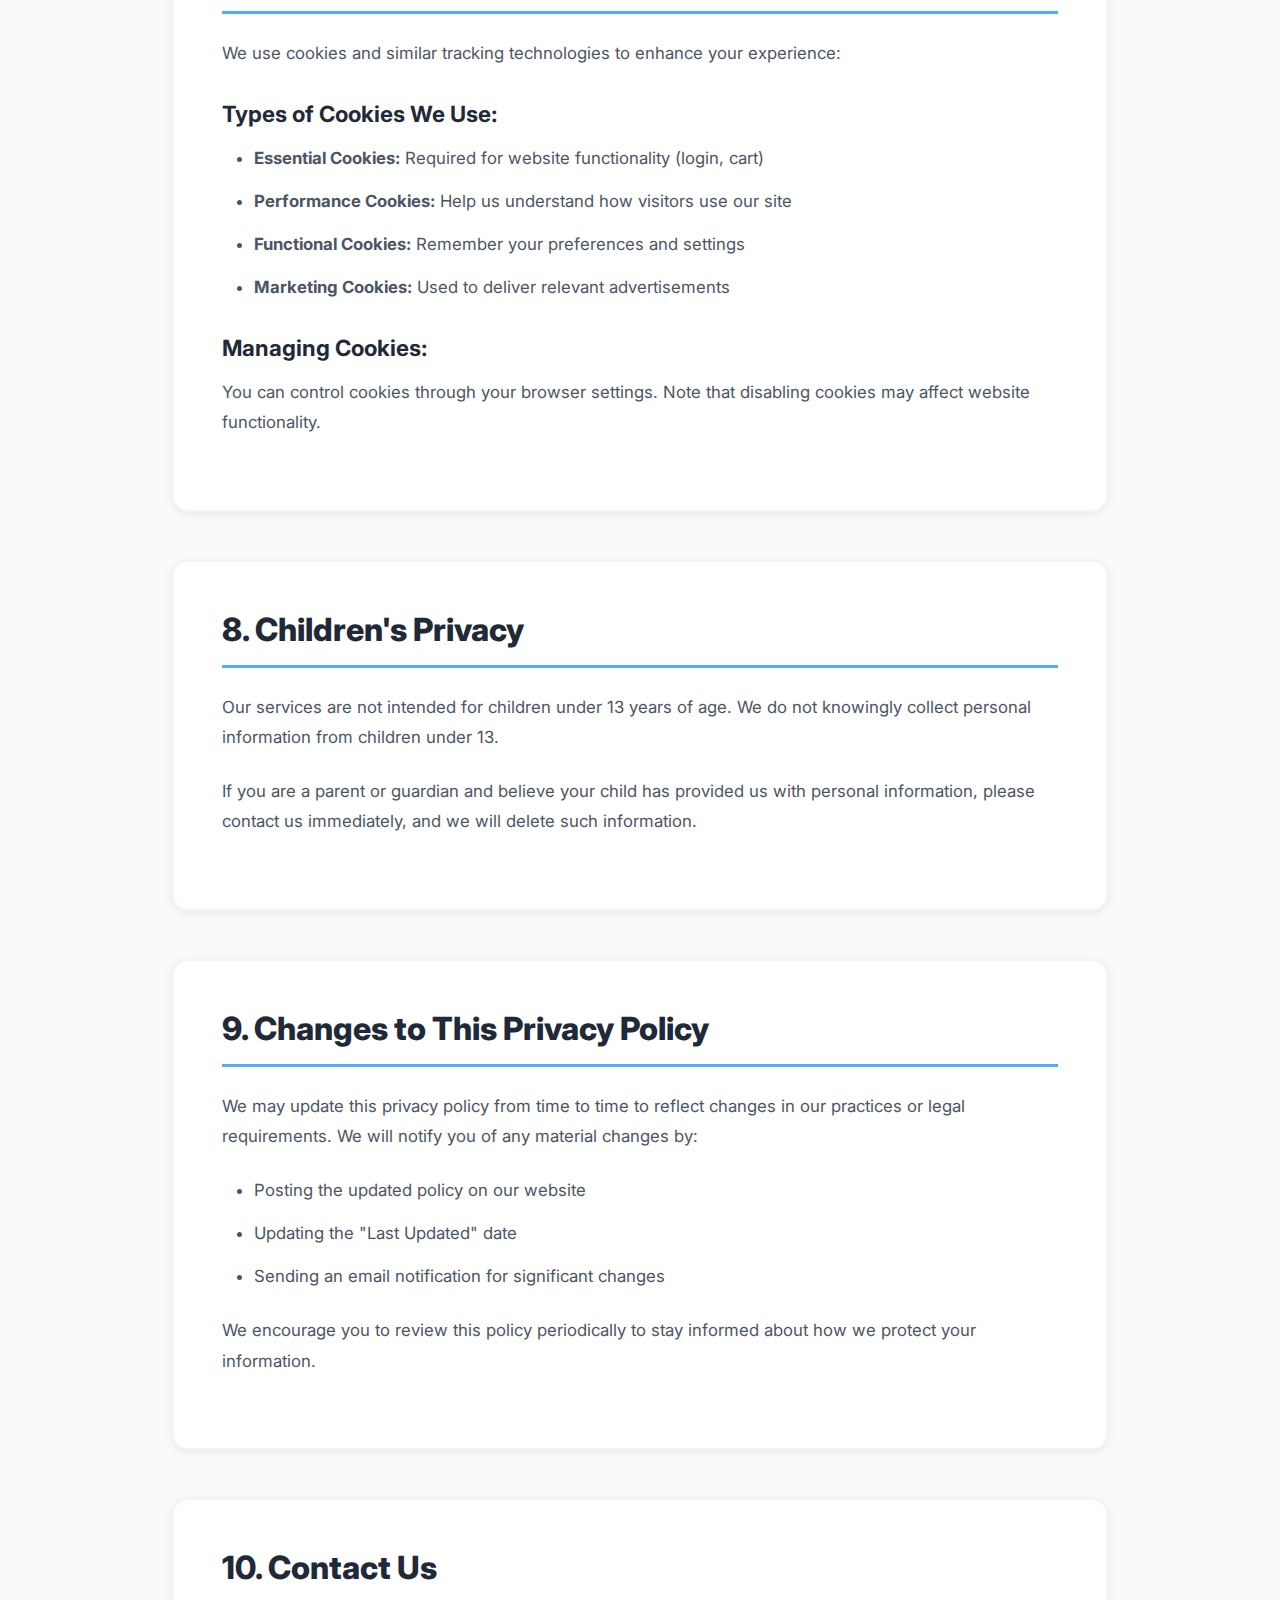
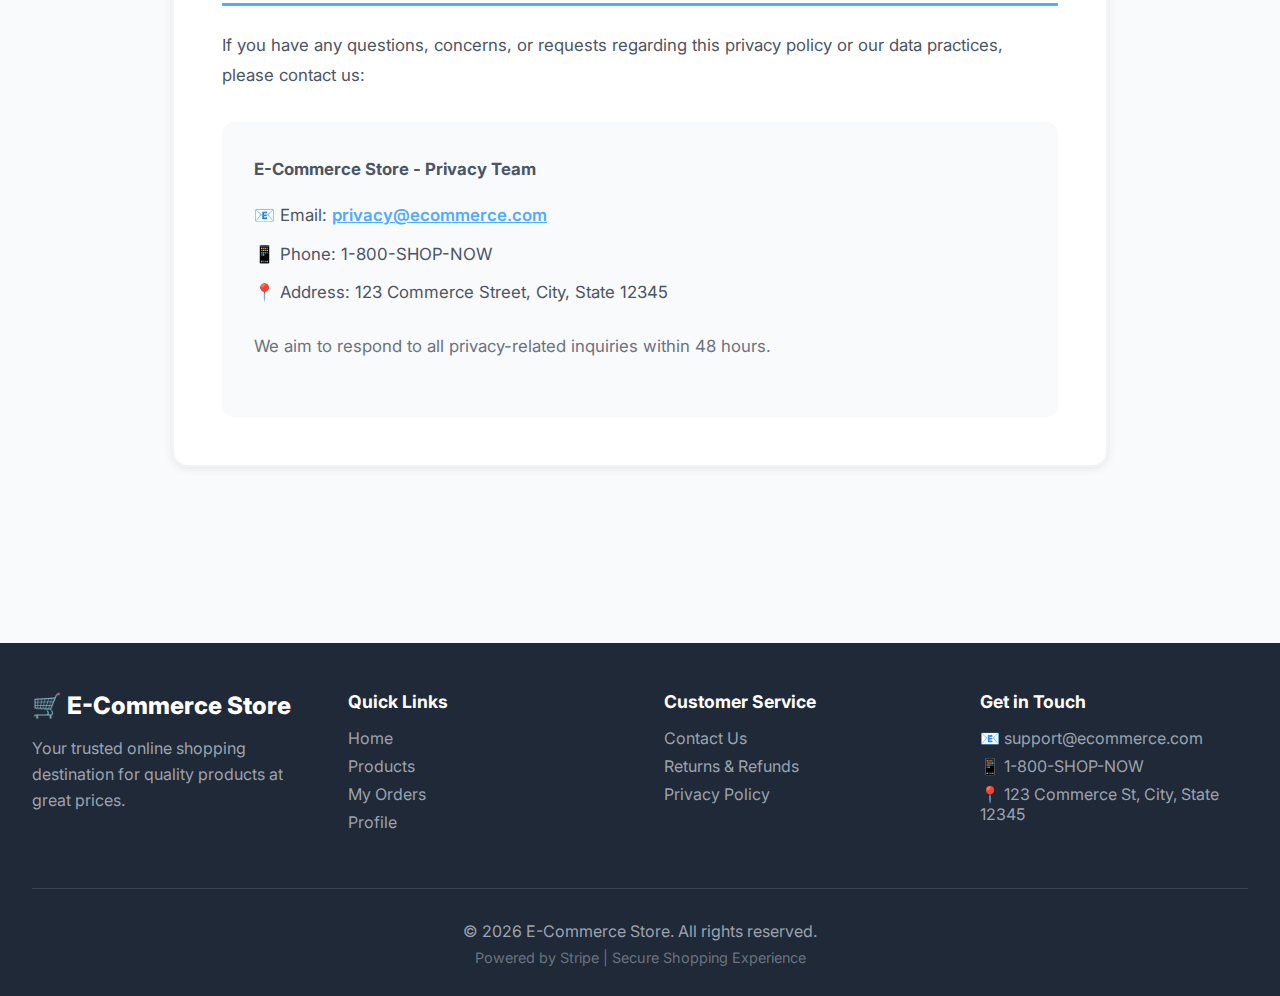
<file: src/main/resources/templates/privacy-policy.html>
<!DOCTYPE html>
<html xmlns:th="http://www.thymeleaf.org">
<head>
<meta name="viewport" content="width=device-width, initial-scale=1.0">
    <meta charset="UTF-8">
    <meta name="viewport" content="width=device-width, initial-scale=1.0">
    <title>Privacy Policy - E-Commerce Store</title>
    <link rel="preconnect" href="https://fonts.googleapis.com">
    <link rel="preconnect" href="https://fonts.gstatic.com" crossorigin>
    <link href="https://fonts.googleapis.com/css2?family=Inter:wght@400;500;600;700;800&display=swap" rel="stylesheet">
    <link rel="stylesheet" th:href="@{/css/style.css}">
    <style>
        * {
            margin: 0;
            padding: 0;
            box-sizing: border-box;
            font-family: 'Inter', sans-serif;
        }

        body {
            background: #f9fafb;
        }

        /* Page Header */
        .page-header {
            background: linear-gradient(135deg, #4facfe 0%, #00f2fe 100%);
            color: white;
            padding: 4rem 2rem;
            text-align: center;
        }

        .page-header h1 {
            font-size: 3rem;
            font-weight: 800;
            margin-bottom: 1rem;
        }

        .page-header p {
            font-size: 1.2rem;
            opacity: 0.95;
        }

        /* Main Container */
        .main-container {
            max-width: 1000px;
            margin: 0 auto;
            padding: 4rem 2rem;
        }

        /* Last Updated Banner */
        .update-banner {
            background: white;
            border-radius: 12px;
            padding: 1.5rem 2rem;
            box-shadow: 0 2px 8px rgba(0,0,0,0.08);
            border: 2px solid #f3f4f6;
            margin-bottom: 3rem;
            text-align: center;
        }

        .update-banner p {
            color: #6b7280;
            font-size: 1.05rem;
        }

        .update-banner strong {
            color: #1f2937;
        }

        /* Content Section */
        .content-section {
            background: white;
            border-radius: 16px;
            padding: 3rem;
            box-shadow: 0 2px 8px rgba(0,0,0,0.08);
            border: 2px solid #f3f4f6;
            margin-bottom: 3rem;
        }

        .content-section h2 {
            font-size: 2rem;
            font-weight: 800;
            color: #1f2937;
            margin-bottom: 1.5rem;
            padding-bottom: 1rem;
            border-bottom: 3px solid #4facfe;
        }

        .content-section h3 {
            font-size: 1.4rem;
            font-weight: 700;
            color: #1f2937;
            margin-top: 2rem;
            margin-bottom: 1rem;
        }

        .content-section p {
            color: #4b5563;
            line-height: 1.8;
            margin-bottom: 1.5rem;
            font-size: 1.05rem;
        }

        .content-section ul, .content-section ol {
            margin-left: 2rem;
            margin-bottom: 1.5rem;
        }

        .content-section li {
            color: #4b5563;
            line-height: 1.8;
            margin-bottom: 0.8rem;
            font-size: 1.05rem;
        }

        .highlight-box {
            background: linear-gradient(135deg, #dbeafe 0%, #bfdbfe 100%);
            border-left: 4px solid #3b82f6;
            padding: 1.5rem;
            border-radius: 8px;
            margin: 2rem 0;
        }

        .highlight-box p {
            color: #1e40af;
            margin: 0;
            font-weight: 600;
        }

        .table-wrapper {
            overflow-x: auto;
            margin: 2rem 0;
        }

        table {
            width: 100%;
            border-collapse: collapse;
            background: white;
        }

        th {
            background: linear-gradient(135deg, #4facfe 0%, #00f2fe 100%);
            color: white;
            padding: 1rem;
            text-align: left;
            font-weight: 700;
        }

        td {
            padding: 1rem;
            border-bottom: 1px solid #e5e7eb;
            color: #4b5563;
        }

        tr:hover {
            background: #f9fafb;
        }

        .toc {
            background: #f9fafb;
            border-radius: 12px;
            padding: 2rem;
            margin-bottom: 3rem;
        }

        .toc h3 {
            font-size: 1.3rem;
            font-weight: 700;
            color: #1f2937;
            margin-bottom: 1rem;
        }

        .toc ul {
            list-style: none;
            margin-left: 0;
        }

        .toc li {
            margin-bottom: 0.8rem;
        }

        .toc a {
            color: #4facfe;
            text-decoration: none;
            font-weight: 600;
            transition: color 0.3s ease;
        }

        .toc a:hover {
            color: #00f2fe;
            text-decoration: underline;
        }

        @media (max-width: 768px) {
            .page-header h1 {
                font-size: 2rem;
            }
            
            .content-section {
                padding: 2rem 1.5rem;
            }
        }
    </style>
</head>
<body>
<div class="nav-overlay" id="navOverlay" onclick="toggleMobileMenu()"></div>
    <nav class="navbar">
    <h1 onclick="window.location.href='/'">🛒 E-Commerce Store</h1>
    
    <!-- Hamburger Button -->
    <button class="menu-toggle" id="menuToggle" onclick="toggleMobileMenu()">☰</button>
    
    <div class="nav-links" id="navLinks">
        <!-- Close Button -->
        
        
        <a href="/">Home</a>
        <a href="/web/admin" id="adminLink" style="display:none;">Dashboard</a>
        <a href="/web/products">Products</a>
        <a href="/web/cart">Cart (<span id="cartCount">0</span>)</a>
        <a href="/web/orders" id="ordersLink" style="display:none;">My Orders</a>
        <a href="/web/profile" id="profileLink" style="display:none;">Profile</a>
        
        <span id="userName"></span>
        <button id="logoutBtn" style="display:none;" onclick="logout()">Logout</button>
        <a href="/web/login" id="loginLink">Login</a>
        <a href="/web/register" id="registerLink">Register</a>
    </div>
</nav>

    <!-- Page Header -->
    <div class="page-header">
        <h1>Privacy Policy</h1>
        <p>Your privacy is important to us. Learn how we protect your data.</p>
    </div>

    <div class="main-container">
        <!-- Last Updated -->
        <div class="update-banner">
            <p><strong>Last Updated:</strong> January 20, 2026</p>
        </div>

        <!-- Table of Contents -->
        <div class="toc">
            <h3>📋 Table of Contents</h3>
            <ul>
                <li><a href="#introduction">1. Introduction</a></li>
                <li><a href="#information-collected">2. Information We Collect</a></li>
                <li><a href="#how-we-use">3. How We Use Your Information</a></li>
                <li><a href="#data-sharing">4. Data Sharing and Disclosure</a></li>
                <li><a href="#data-security">5. Data Security</a></li>
                <li><a href="#your-rights">6. Your Rights and Choices</a></li>
                <li><a href="#cookies">7. Cookies and Tracking</a></li>
                <li><a href="#children">8. Children's Privacy</a></li>
                <li><a href="#changes">9. Changes to This Policy</a></li>
                <li><a href="#contact">10. Contact Us</a></li>
            </ul>
        </div>

        <!-- Introduction -->
        <div class="content-section" id="introduction">
            <h2>1. Introduction</h2>
            <p>Welcome to E-Commerce Store. We respect your privacy and are committed to protecting your personal data. This privacy policy explains how we collect, use, disclose, and safeguard your information when you visit our website and use our services.</p>
            
            <p>By using our website, you agree to the collection and use of information in accordance with this policy. If you do not agree with our policies and practices, please do not use our services.</p>

            <div class="highlight-box">
                <p>🛡️ Your Privacy Matters: We are committed to transparency and giving you control over your personal information.</p>
            </div>
        </div>

        <!-- Information Collected -->
        <div class="content-section" id="information-collected">
            <h2>2. Information We Collect</h2>
            
            <h3>2.1 Personal Information</h3>
            <p>We collect information that you provide directly to us, including:</p>
            <ul>
                <li><strong>Account Information:</strong> Name, email address, password, phone number</li>
                <li><strong>Billing Information:</strong> Billing address, payment card details (processed securely by Stripe)</li>
                <li><strong>Shipping Information:</strong> Delivery address, contact information</li>
                <li><strong>Profile Information:</strong> Preferences, purchase history, saved items</li>
                <li><strong>Communication Data:</strong> Your messages, reviews, and feedback</li>
            </ul>

            <h3>2.2 Automatically Collected Information</h3>
            <p>When you use our services, we automatically collect certain information:</p>
            <ul>
                <li><strong>Device Information:</strong> IP address, browser type, operating system</li>
                <li><strong>Usage Data:</strong> Pages visited, time spent, links clicked</li>
                <li><strong>Location Data:</strong> Approximate location based on IP address</li>
                <li><strong>Cookies and Tracking:</strong> Information collected through cookies and similar technologies</li>
            </ul>

            <h3>2.3 Information from Third Parties</h3>
            <p>We may receive information about you from:</p>
            <ul>
                <li>Payment processors (Stripe) for transaction verification</li>
                <li>Shipping carriers for delivery tracking</li>
                <li>Social media platforms if you choose to connect your account</li>
                <li>Analytics providers to improve our services</li>
            </ul>
        </div>

        <!-- How We Use Information -->
        <div class="content-section" id="how-we-use">
            <h2>3. How We Use Your Information</h2>
            
            <p>We use the information we collect for the following purposes:</p>

            <div class="table-wrapper">
                <table>
                    <thead>
                        <tr>
                            <th>Purpose</th>
                            <th>Description</th>
                        </tr>
                    </thead>
                    <tbody>
                        <tr>
                            <td><strong>Order Processing</strong></td>
                            <td>To process your orders, payments, and deliveries</td>
                        </tr>
                        <tr>
                            <td><strong>Customer Service</strong></td>
                            <td>To respond to your inquiries and provide support</td>
                        </tr>
                        <tr>
                            <td><strong>Account Management</strong></td>
                            <td>To create and manage your account</td>
                        </tr>
                        <tr>
                            <td><strong>Marketing</strong></td>
                            <td>To send promotional emails and personalized offers (with your consent)</td>
                        </tr>
                        <tr>
                            <td><strong>Improvement</strong></td>
                            <td>To analyze usage and improve our website and services</td>
                        </tr>
                        <tr>
                            <td><strong>Security</strong></td>
                            <td>To detect and prevent fraud and unauthorized access</td>
                        </tr>
                        <tr>
                            <td><strong>Legal Compliance</strong></td>
                            <td>To comply with legal obligations and enforce our terms</td>
                        </tr>
                    </tbody>
                </table>
            </div>
        </div>

        <!-- Data Sharing -->
        <div class="content-section" id="data-sharing">
            <h2>4. Data Sharing and Disclosure</h2>
            
            <p>We may share your information with the following parties:</p>

            <h3>4.1 Service Providers</h3>
            <ul>
                <li><strong>Payment Processors:</strong> Stripe for secure payment processing</li>
                <li><strong>Shipping Companies:</strong> To deliver your orders</li>
                <li><strong>Email Services:</strong> To send order confirmations and updates</li>
                <li><strong>Analytics Providers:</strong> To understand how our website is used</li>
                <li><strong>Cloud Hosting:</strong> To store and process data securely</li>
            </ul>

            <h3>4.2 Legal Requirements</h3>
            <p>We may disclose your information if required to do so by law or in response to:</p>
            <ul>
                <li>Valid legal processes (subpoenas, court orders)</li>
                <li>Government requests</li>
                <li>Protection of our rights, property, or safety</li>
                <li>Prevention of fraud or illegal activities</li>
            </ul>

            <h3>4.3 Business Transfers</h3>
            <p>In the event of a merger, acquisition, or sale of assets, your information may be transferred to the new owner.</p>

            <div class="highlight-box">
                <p>🔐 We Never Sell Your Data: We do not sell, rent, or trade your personal information to third parties for marketing purposes.</p>
            </div>
        </div>

        <!-- Data Security -->
        <div class="content-section" id="data-security">
            <h2>5. Data Security</h2>
            
            <p>We implement industry-standard security measures to protect your personal information:</p>

            <ul>
                <li><strong>Encryption:</strong> All sensitive data is encrypted in transit using SSL/TLS</li>
                <li><strong>Secure Storage:</strong> Data is stored on secure servers with restricted access</li>
                <li><strong>Payment Security:</strong> We use Stripe for PCI-DSS compliant payment processing</li>
                <li><strong>Access Controls:</strong> Limited employee access to personal data</li>
                <li><strong>Regular Audits:</strong> Periodic security assessments and updates</li>
                <li><strong>Monitoring:</strong> Continuous monitoring for suspicious activities</li>
            </ul>

            <p>However, no method of transmission over the internet is 100% secure. While we strive to protect your data, we cannot guarantee absolute security.</p>
        </div>

        <!-- Your Rights -->
        <div class="content-section" id="your-rights">
            <h2>6. Your Rights and Choices</h2>
            
            <p>You have the following rights regarding your personal information:</p>

            <h3>6.1 Access and Portability</h3>
            <ul>
                <li>Request a copy of your personal data</li>
                <li>Download your data in a portable format</li>
            </ul>

            <h3>6.2 Correction and Update</h3>
            <ul>
                <li>Update your account information at any time</li>
                <li>Correct inaccurate or incomplete data</li>
            </ul>

            <h3>6.3 Deletion</h3>
            <ul>
                <li>Request deletion of your account and personal data</li>
                <li>Note: Some data may be retained for legal compliance</li>
            </ul>

            <h3>6.4 Marketing Preferences</h3>
            <ul>
                <li>Opt-out of promotional emails by clicking "unsubscribe"</li>
                <li>Manage your communication preferences in your account settings</li>
            </ul>

            <h3>6.5 Cookie Preferences</h3>
            <ul>
                <li>Control cookies through your browser settings</li>
                <li>Opt-out of targeted advertising</li>
            </ul>

            <p><strong>To exercise your rights, contact us at:</strong> <a href="mailto:privacy@ecommerce.com" style="color:#4facfe;font-weight:600;">privacy@ecommerce.com</a></p>
        </div>

        <!-- Cookies -->
        <div class="content-section" id="cookies">
            <h2>7. Cookies and Tracking Technologies</h2>
            
            <p>We use cookies and similar tracking technologies to enhance your experience:</p>

            <h3>Types of Cookies We Use:</h3>
            <ul>
                <li><strong>Essential Cookies:</strong> Required for website functionality (login, cart)</li>
                <li><strong>Performance Cookies:</strong> Help us understand how visitors use our site</li>
                <li><strong>Functional Cookies:</strong> Remember your preferences and settings</li>
                <li><strong>Marketing Cookies:</strong> Used to deliver relevant advertisements</li>
            </ul>

            <h3>Managing Cookies:</h3>
            <p>You can control cookies through your browser settings. Note that disabling cookies may affect website functionality.</p>
        </div>

        <!-- Children's Privacy -->
        <div class="content-section" id="children">
            <h2>8. Children's Privacy</h2>
            
            <p>Our services are not intended for children under 13 years of age. We do not knowingly collect personal information from children under 13.</p>
            
            <p>If you are a parent or guardian and believe your child has provided us with personal information, please contact us immediately, and we will delete such information.</p>
        </div>

        <!-- Changes to Policy -->
        <div class="content-section" id="changes">
            <h2>9. Changes to This Privacy Policy</h2>
            
            <p>We may update this privacy policy from time to time to reflect changes in our practices or legal requirements. We will notify you of any material changes by:</p>
            <ul>
                <li>Posting the updated policy on our website</li>
                <li>Updating the "Last Updated" date</li>
                <li>Sending an email notification for significant changes</li>
            </ul>

            <p>We encourage you to review this policy periodically to stay informed about how we protect your information.</p>
        </div>

        <!-- Contact -->
        <div class="content-section" id="contact">
            <h2>10. Contact Us</h2>
            
            <p>If you have any questions, concerns, or requests regarding this privacy policy or our data practices, please contact us:</p>

            <div style="background:#f9fafb;padding:2rem;border-radius:12px;margin-top:2rem;">
                <p style="margin-bottom:1rem;"><strong>E-Commerce Store - Privacy Team</strong></p>
                <p style="margin-bottom:0.5rem;">📧 Email: <a href="mailto:privacy@ecommerce.com" style="color:#4facfe;font-weight:600;">privacy@ecommerce.com</a></p>
                <p style="margin-bottom:0.5rem;">📱 Phone: 1-800-SHOP-NOW</p>
                <p style="margin-bottom:0.5rem;">📍 Address: 123 Commerce Street, City, State 12345</p>
                <p style="margin-top:1.5rem;color:#6b7280;">We aim to respond to all privacy-related inquiries within 48 hours.</p>
            </div>
        </div>
    </div>

    <!-- Footer -->
    <footer style="background:#1f2937;color:white;padding:3rem 2rem;margin-top:4rem;">
        <div style="max-width:1400px;margin:0 auto;">
            <div style="display:grid;grid-template-columns:repeat(auto-fit,minmax(250px,1fr));gap:3rem;margin-bottom:3rem;">
                <div>
                    <h3 style="font-size:1.5rem;margin-bottom:1rem;font-weight:800;">🛒 E-Commerce Store</h3>
                    <p style="color:#9ca3af;line-height:1.6;">Your trusted online shopping destination for quality products at great prices.</p>
                </div>
                
                <div>
                    <h4 style="font-size:1.1rem;margin-bottom:1rem;font-weight:700;">Quick Links</h4>
                    <ul style="list-style:none;padding:0;">
                        <li style="margin-bottom:0.5rem;"><a href="/" style="color:#9ca3af;text-decoration:none;transition:color 0.3s;" onmouseover="this.style.color='white'" onmouseout="this.style.color='#9ca3af'">Home</a></li>
                        <li style="margin-bottom:0.5rem;"><a href="/web/products" style="color:#9ca3af;text-decoration:none;transition:color 0.3s;" onmouseover="this.style.color='white'" onmouseout="this.style.color='#9ca3af'">Products</a></li>
                        <li style="margin-bottom:0.5rem;"><a href="/web/orders" style="color:#9ca3af;text-decoration:none;transition:color 0.3s;" onmouseover="this.style.color='white'" onmouseout="this.style.color='#9ca3af'">My Orders</a></li>
                        <li style="margin-bottom:0.5rem;"><a href="/web/profile" style="color:#9ca3af;text-decoration:none;transition:color 0.3s;" onmouseover="this.style.color='white'" onmouseout="this.style.color='#9ca3af'">Profile</a></li>
                    </ul>
                </div>
                
                <div>
                    <h4 style="font-size:1.1rem;margin-bottom:1rem;font-weight:700;">Customer Service</h4>
                    <ul style="list-style:none;padding:0;">
                        <li style="margin-bottom:0.5rem;"><a href="/web/contact" style="color:#9ca3af;text-decoration:none;transition:color 0.3s;" onmouseover="this.style.color='white'" onmouseout="this.style.color='#9ca3af'">Contact Us</a></li>
                        <li style="margin-bottom:0.5rem;"><a href="/web/returns" style="color:#9ca3af;text-decoration:none;transition:color 0.3s;" onmouseover="this.style.color='white'" onmouseout="this.style.color='#9ca3af'">Returns & Refunds</a></li>
                        <li style="margin-bottom:0.5rem;"><a href="/web/privacy" style="color:#9ca3af;text-decoration:none;transition:color 0.3s;" onmouseover="this.style.color='white'" onmouseout="this.style.color='#9ca3af'">Privacy Policy</a></li>
                    </ul>
                </div>
                
                <div>
                    <h4 style="font-size:1.1rem;margin-bottom:1rem;font-weight:700;">Get in Touch</h4>
                    <p style="color:#9ca3af;margin-bottom:0.5rem;">📧 support@ecommerce.com</p>
                    <p style="color:#9ca3af;margin-bottom:0.5rem;">📱 1-800-SHOP-NOW</p>
                    <p style="color:#9ca3af;">📍 123 Commerce St, City, State 12345</p>
                </div>
            </div>
            
            <div style="border-top:1px solid #374151;padding-top:2rem;text-align:center;">
                <p style="color:#9ca3af;margin-bottom:0.5rem;">
                    © <span id="currentYear"></span> E-Commerce Store. All rights reserved.
                </p>
                <p style="color:#6b7280;font-size:0.9rem;">
                    Powered by Stripe | Secure Shopping Experience
                </p>
            </div>
        </div>
    </footer>

    <script>
        document.getElementById('currentYear').textContent = new Date().getFullYear();

        const user = JSON.parse(localStorage.getItem('user'));
        const token = localStorage.getItem('token');

        function updateCartCount() {
            const cart = JSON.parse(localStorage.getItem('cart') || '[]');
            const count = cart.reduce((sum, item) => sum + item.quantity, 0);
            document.getElementById('cartCount').textContent = count;
        }

        function logout() {
            localStorage.clear();
            window.location.href = '/';
        }
        function toggleMobileMenu() {
            const navLinks = document.getElementById('navLinks');
            const overlay = document.getElementById('navOverlay');
            const menuToggle = document.getElementById('menuToggle');
            
            if (!navLinks || !overlay || !menuToggle) return;
            
            const isActive = navLinks.classList.contains('active');
            
            if (isActive) {
                // Close menu
                navLinks.classList.remove('active');
                overlay.classList.remove('active');
                menuToggle.textContent = '☰';
                menuToggle.style.fontSize = '1.8rem';
                document.body.style.overflow = 'auto';
            } else {
                // Open menu
                navLinks.classList.add('active');
                overlay.classList.add('active');
                menuToggle.textContent = '×';
                menuToggle.style.fontSize = '2.5rem';
                document.body.style.overflow = 'hidden';
            }
        }
        
        // Close menu when clicking a link
        document.addEventListener('DOMContentLoaded', function() {
            const navLinks = document.querySelectorAll('.nav-links a, .nav-links button');
            navLinks.forEach(link => {
                link.addEventListener('click', () => {
                    if (window.innerWidth <= 768) {
                        const menu = document.getElementById('navLinks');
                        const overlay = document.getElementById('navOverlay');
                        if (menu && menu.classList.contains('active')) {
                            toggleMobileMenu();
                        }
                    }
                });
            });
        });
        
        // Close menu on window resize
        window.addEventListener('resize', () => {
            if (window.innerWidth > 768) {
                const navLinks = document.getElementById('navLinks');
                const overlay = document.getElementById('navOverlay');
                const menuToggle = document.getElementById('menuToggle');
                
                if (navLinks) navLinks.classList.remove('active');
                if (overlay) overlay.classList.remove('active');
                if (menuToggle) {
                    menuToggle.textContent = '☰';
                    menuToggle.style.fontSize = '1.8rem';
                }
                document.body.style.overflow = 'auto';
            }
        });

        function initNavbar() {
            updateCartCount();
            
            if (user && token) {
                document.getElementById('userName').textContent = 'Hi, ' + user.name;
                document.getElementById('logoutBtn').style.display = 'inline-block';
                document.getElementById('ordersLink').style.display = 'inline-block';
                document.getElementById('profileLink').style.display = 'inline-block';
                document.getElementById('loginLink').style.display = 'none';
                document.getElementById('registerLink').style.display = 'none';
                
                if (user.role === 'ADMIN') {
                    document.getElementById('adminLink').style.display = 'inline-block';
                }
            }
        }

        initNavbar();

        // Smooth scroll for table of contents
        document.querySelectorAll('.toc a').forEach(anchor => {
            anchor.addEventListener('click', function (e) {
                e.preventDefault();
                const target = document.querySelector(this.getAttribute('href'));
                target.scrollIntoView({ behavior: 'smooth', block: 'start' });
            });
        });
    </script>
 
</body>
</html>
</file>
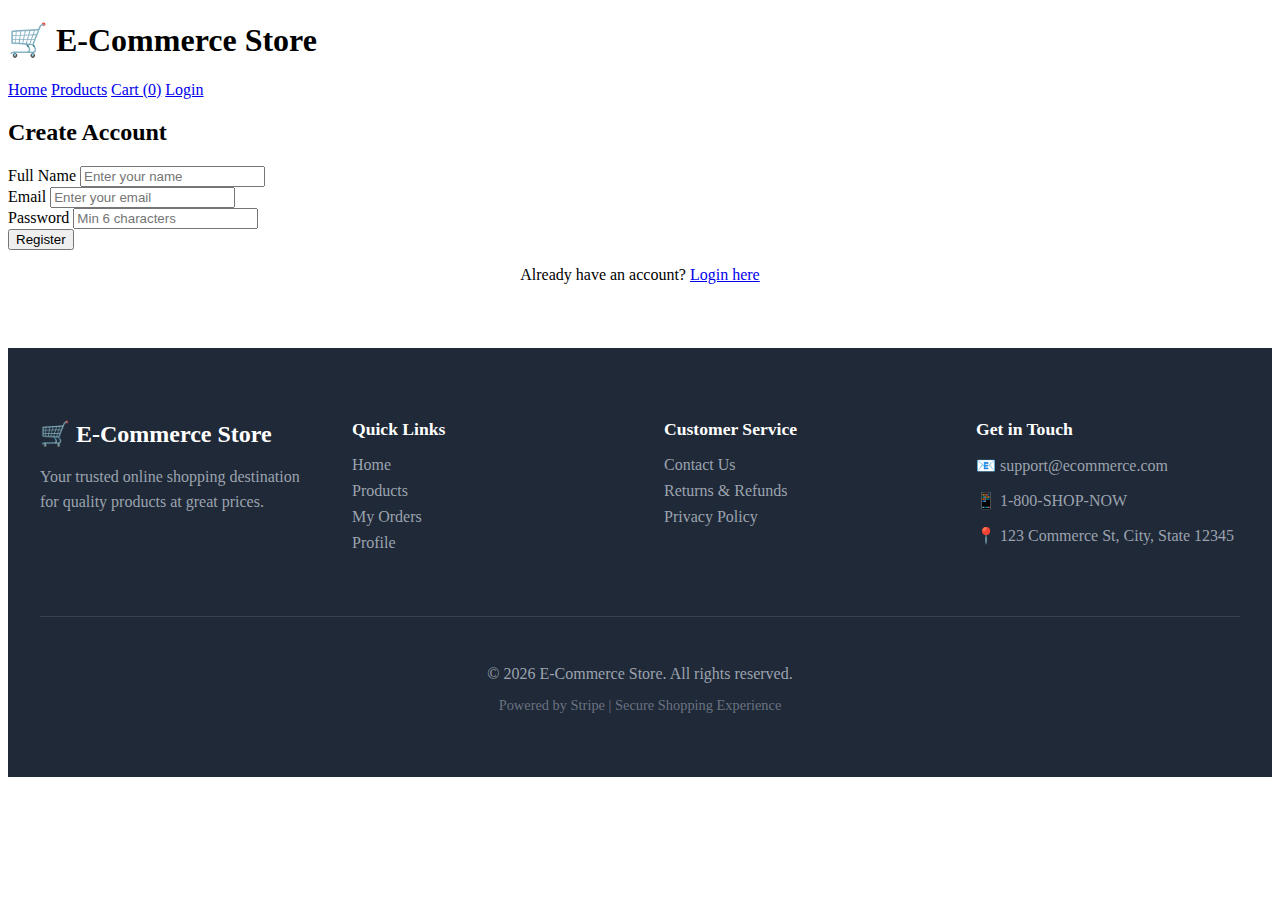
<file: src/main/resources/templates/register.html>
<!DOCTYPE html>
<html xmlns:th="http://www.thymeleaf.org">
<head>
<link rel="preconnect" href="https://fonts.googleapis.com">
<link rel="preconnect" href="https://fonts.gstatic.com" crossorigin>
<link href="https://fonts.googleapis.com/css2?family=Inter:wght@400;500;600;700;800&display=swap" rel="stylesheet">

    <meta charset="UTF-8">
    <title>Register - E-Commerce Store</title>
    <link rel="stylesheet" th:href="@{/css/style.css}">
</head>
<body>
    <nav class="navbar">
        <h1 onclick="window.location.href='/'">🛒 E-Commerce Store</h1>
        <div class="nav-links">
            <a href="/">Home</a>
            <a href="/web/products">Products</a>
            <a href="/web/cart">Cart (<span id="cartCount">0</span>)</a>
            <a href="/web/login">Login</a>
        </div>
    </nav>

    <div class="form-container">
        <h2>Create Account</h2>
        <div id="message"></div>
        
        <form id="registerForm">
            <div class="form-group">
                <label>Full Name</label>
                <input type="text" id="name" required placeholder="Enter your name">
            </div>

            <div class="form-group">
                <label>Email</label>
                <input type="email" id="email" required placeholder="Enter your email">
            </div>

            <div class="form-group">
                <label>Password</label>
                <input type="password" id="password" required minlength="6" placeholder="Min 6 characters">
            </div>

            <button type="submit" class="btn">Register</button>
        </form>

        <p style="text-align: center; margin-top: 1rem;">
            Already have an account? <a href="/web/login">Login here</a>
        </p>
    </div>

    <script>
        function updateCartCount() {
            const cart = JSON.parse(localStorage.getItem('cart') || '[]');
            const count = cart.reduce((sum, item) => sum + item.quantity, 0);
            document.getElementById('cartCount').textContent = count;
        }
        updateCartCount();

        document.getElementById('registerForm').addEventListener('submit', async (e) => {
            e.preventDefault();
            
            const formData = {
                name: document.getElementById('name').value,
                email: document.getElementById('email').value,
                password: document.getElementById('password').value
            };

            try {
                const response = await fetch('/api/auth/register', {
                    method: 'POST',
                    headers: {
                        'Content-Type': 'application/json'
                    },
                    body: JSON.stringify(formData)
                });

                const data = await response.json();

                if (response.ok) {
                    localStorage.setItem('token', data.token);
                    localStorage.setItem('user', JSON.stringify(data));
                    window.location.href = '/';
                } else {
                    document.getElementById('message').innerHTML = 
                        '<div class="alert alert-error">' + (data.error || data.message || 'Registration failed') + '</div>';
                }
            } catch (error) {
                document.getElementById('message').innerHTML = 
                    '<div class="alert alert-error">Registration failed. Please try again.</div>';
            }
        });
    </script>
    <!-- Footer -->
<footer style="background:#1f2937;color:white;padding:3rem 2rem;margin-top:4rem;">
    <div style="max-width:1400px;margin:0 auto;">
        <div style="display:grid;grid-template-columns:repeat(auto-fit,minmax(250px,1fr));gap:3rem;margin-bottom:3rem;">
            <!-- Company Info -->
            <div>
                <h3 style="font-size:1.5rem;margin-bottom:1rem;font-weight:800;">🛒 E-Commerce Store</h3>
                <p style="color:#9ca3af;line-height:1.6;">Your trusted online shopping destination for quality products at great prices.</p>
            </div>
            
            <!-- Quick Links -->
            <div>
                <h4 style="font-size:1.1rem;margin-bottom:1rem;font-weight:700;">Quick Links</h4>
                <ul style="list-style:none;padding:0;">
                    <li style="margin-bottom:0.5rem;"><a href="/" style="color:#9ca3af;text-decoration:none;transition:color 0.3s;" onmouseover="this.style.color='white'" onmouseout="this.style.color='#9ca3af'">Home</a></li>
                    <li style="margin-bottom:0.5rem;"><a href="/web/products" style="color:#9ca3af;text-decoration:none;transition:color 0.3s;" onmouseover="this.style.color='white'" onmouseout="this.style.color='#9ca3af'">Products</a></li>
                    <li style="margin-bottom:0.5rem;"><a href="/web/orders" style="color:#9ca3af;text-decoration:none;transition:color 0.3s;" onmouseover="this.style.color='white'" onmouseout="this.style.color='#9ca3af'">My Orders</a></li>
                    <li style="margin-bottom:0.5rem;"><a href="/web/profile" style="color:#9ca3af;text-decoration:none;transition:color 0.3s;" onmouseover="this.style.color='white'" onmouseout="this.style.color='#9ca3af'">Profile</a></li>
                </ul>
            </div>
            
            <!-- Customer Service -->
                    <div>
    <h4 style="font-size:1.1rem;margin-bottom:1rem;font-weight:700;">Customer Service</h4>
    <ul style="list-style:none;padding:0;">
        <li style="margin-bottom:0.5rem;"><a href="/web/contact" style="color:#9ca3af;text-decoration:none;transition:color 0.3s;" onmouseover="this.style.color='white'" onmouseout="this.style.color='#9ca3af'">Contact Us</a></li>
        <li style="margin-bottom:0.5rem;"><a href="/web/returns" style="color:#9ca3af;text-decoration:none;transition:color 0.3s;" onmouseover="this.style.color='white'" onmouseout="this.style.color='#9ca3af'">Returns & Refunds</a></li>
        <li style="margin-bottom:0.5rem;"><a href="/web/privacy" style="color:#9ca3af;text-decoration:none;transition:color 0.3s;" onmouseover="this.style.color='white'" onmouseout="this.style.color='#9ca3af'">Privacy Policy</a></li>
    </ul>
</div>
            
            <!-- Contact -->
            <div>
                <h4 style="font-size:1.1rem;margin-bottom:1rem;font-weight:700;">Get in Touch</h4>
                <p style="color:#9ca3af;margin-bottom:0.5rem;">📧 support@ecommerce.com</p>
                <p style="color:#9ca3af;margin-bottom:0.5rem;">📱 1-800-SHOP-NOW</p>
                <p style="color:#9ca3af;">📍 123 Commerce St, City, State 12345</p>
            </div>
        </div>
        
        <!-- Copyright Bar -->
        <div style="border-top:1px solid #374151;padding-top:2rem;text-align:center;">
            <p style="color:#9ca3af;margin-bottom:0.5rem;">
                © <span id="currentYear"></span> E-Commerce Store. All rights reserved.
            </p>
            <p style="color:#6b7280;font-size:0.9rem;">
                Powered by Stripe | Secure Shopping Experience
            </p>
        </div>
    </div>
</footer>

<script>
    // Set current year automatically
    document.getElementById('currentYear').textContent = new Date().getFullYear();
</script>
    
</body>
</html>
</file>
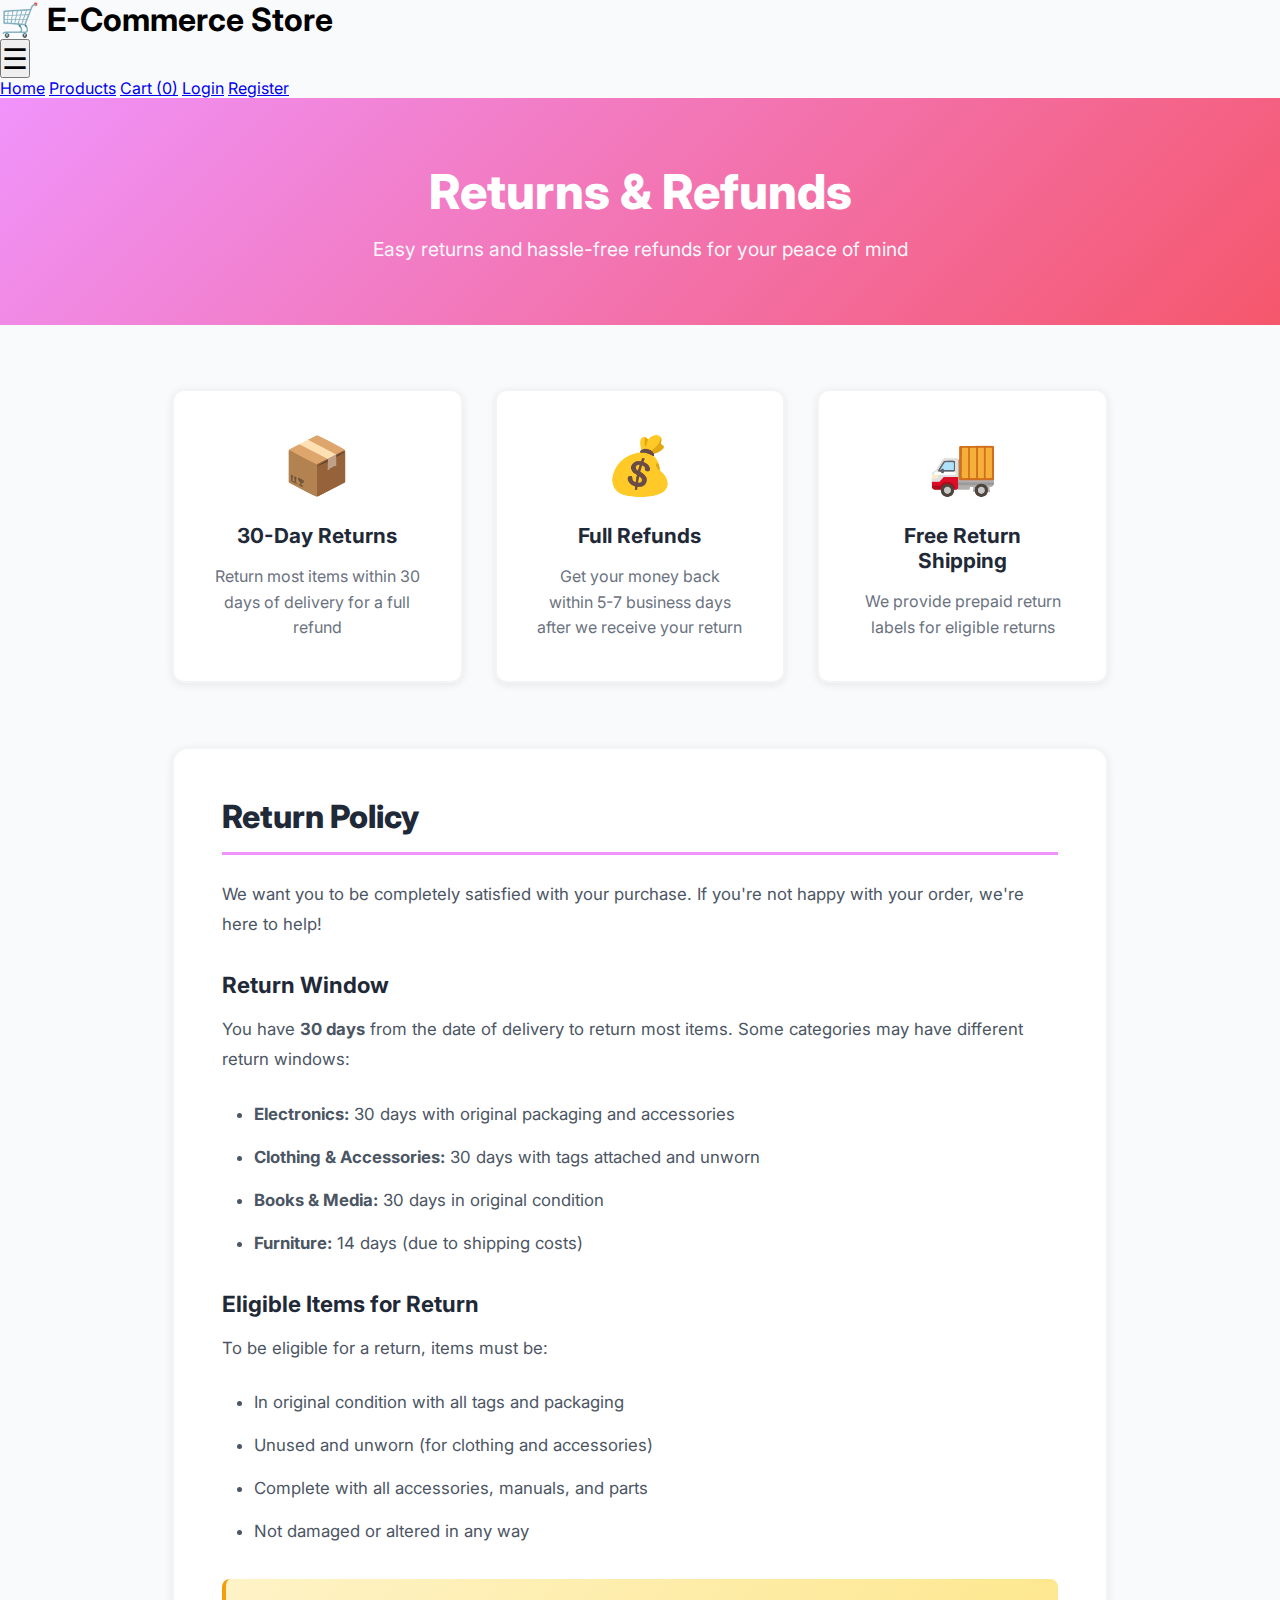
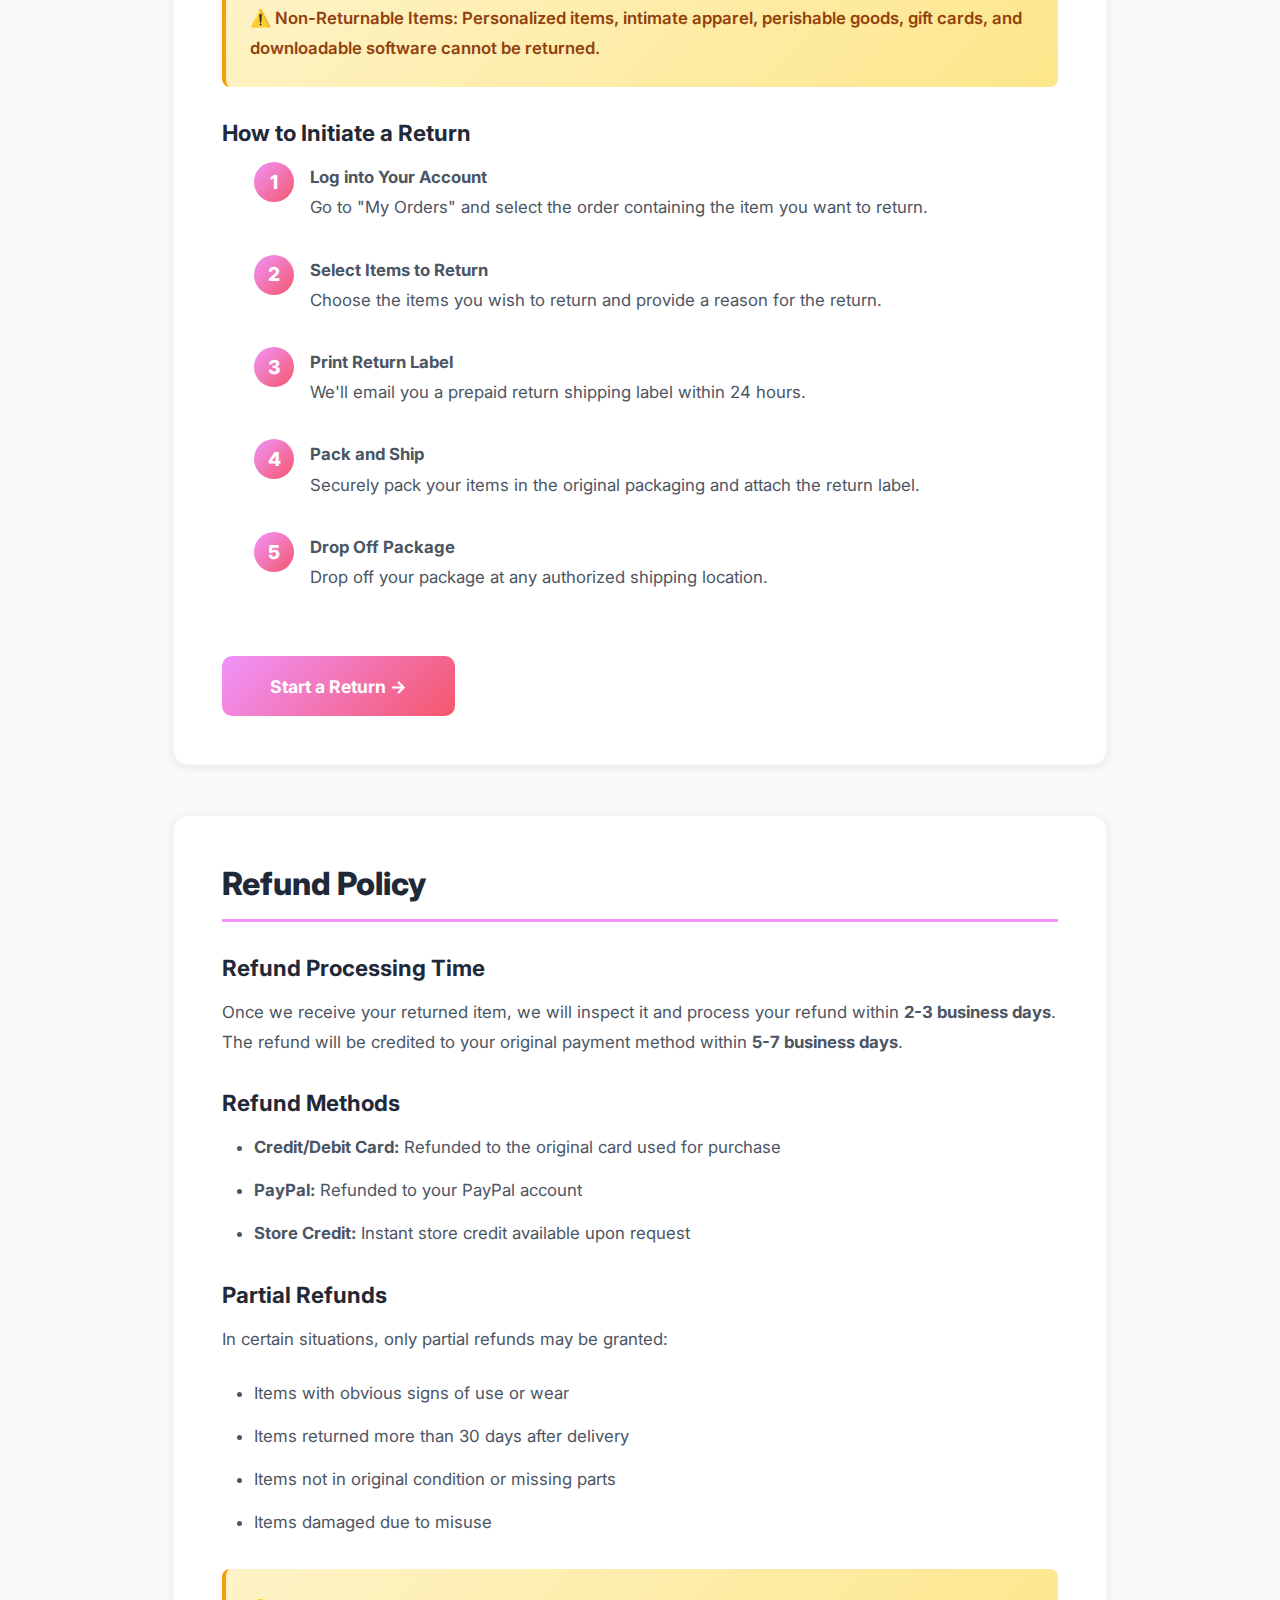
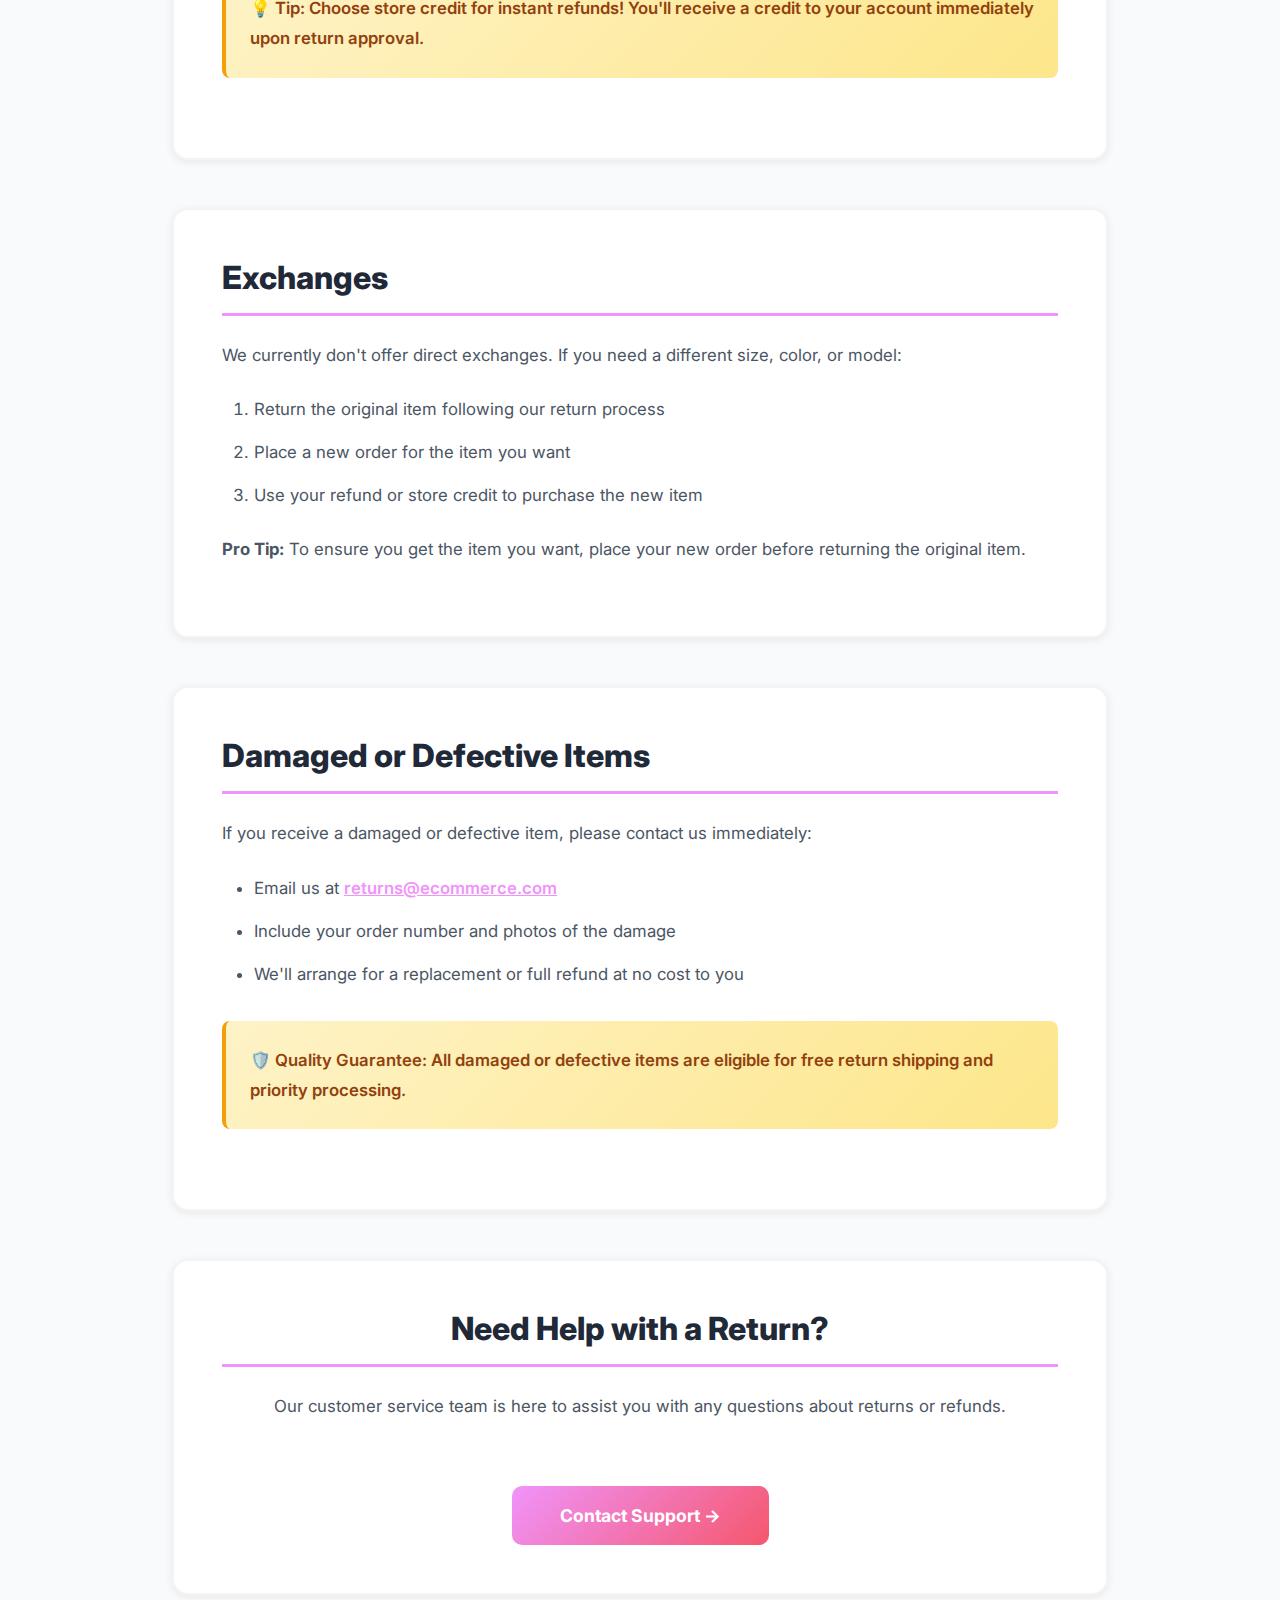
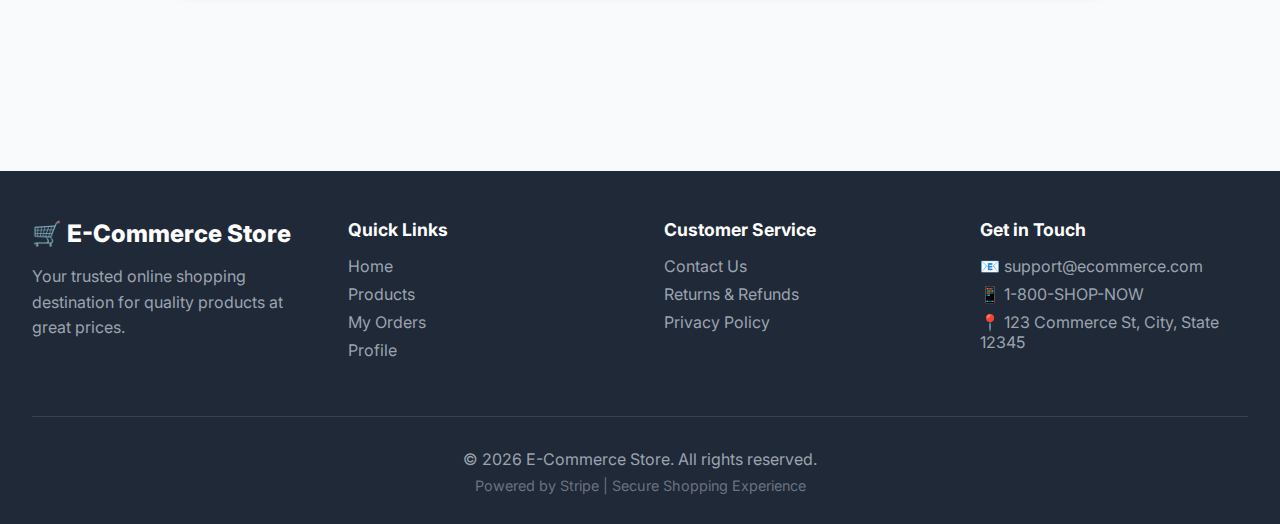
<file: src/main/resources/templates/returns-refunds.html>
<!DOCTYPE html>
<html xmlns:th="http://www.thymeleaf.org">
<head>
<meta name="viewport" content="width=device-width, initial-scale=1.0">
    <meta charset="UTF-8">
    <meta name="viewport" content="width=device-width, initial-scale=1.0">
    <title>Returns & Refunds - E-Commerce Store</title>
    <link rel="preconnect" href="https://fonts.googleapis.com">
    <link rel="preconnect" href="https://fonts.gstatic.com" crossorigin>
    <link href="https://fonts.googleapis.com/css2?family=Inter:wght@400;500;600;700;800&display=swap" rel="stylesheet">
    <link rel="stylesheet" th:href="@{/css/style.css}">
    <style>
        * {
            margin: 0;
            padding: 0;
            box-sizing: border-box;
            font-family: 'Inter', sans-serif;
        }

        body {
            background: #f9fafb;
        }

        /* Page Header */
        .page-header {
            background: linear-gradient(135deg, #f093fb 0%, #f5576c 100%);
            color: white;
            padding: 4rem 2rem;
            text-align: center;
        }

        .page-header h1 {
            font-size: 3rem;
            font-weight: 800;
            margin-bottom: 1rem;
        }

        .page-header p {
            font-size: 1.2rem;
            opacity: 0.95;
        }

        /* Main Container */
        .main-container {
            max-width: 1000px;
            margin: 0 auto;
            padding: 4rem 2rem;
        }

        /* Info Cards */
        .info-cards {
            display: grid;
            grid-template-columns: repeat(auto-fit, minmax(280px, 1fr));
            gap: 2rem;
            margin-bottom: 4rem;
        }

        .info-card {
            background: white;
            border-radius: 12px;
            padding: 2.5rem;
            text-align: center;
            box-shadow: 0 2px 8px rgba(0,0,0,0.08);
            border: 2px solid #f3f4f6;
            transition: all 0.3s ease;
        }

        .info-card:hover {
            transform: translateY(-8px);
            box-shadow: 0 12px 25px rgba(0,0,0,0.15);
            border-color: #f093fb;
        }

        .info-icon {
            font-size: 3.5rem;
            margin-bottom: 1.5rem;
        }

        .info-card h3 {
            font-size: 1.3rem;
            font-weight: 700;
            color: #1f2937;
            margin-bottom: 1rem;
        }

        .info-card p {
            color: #6b7280;
            line-height: 1.6;
        }

        /* Content Section */
        .content-section {
            background: white;
            border-radius: 16px;
            padding: 3rem;
            box-shadow: 0 2px 8px rgba(0,0,0,0.08);
            border: 2px solid #f3f4f6;
            margin-bottom: 3rem;
        }

        .content-section h2 {
            font-size: 2rem;
            font-weight: 800;
            color: #1f2937;
            margin-bottom: 1.5rem;
            padding-bottom: 1rem;
            border-bottom: 3px solid #f093fb;
        }

        .content-section h3 {
            font-size: 1.4rem;
            font-weight: 700;
            color: #1f2937;
            margin-top: 2rem;
            margin-bottom: 1rem;
        }

        .content-section p {
            color: #4b5563;
            line-height: 1.8;
            margin-bottom: 1.5rem;
            font-size: 1.05rem;
        }

        .content-section ul, .content-section ol {
            margin-left: 2rem;
            margin-bottom: 1.5rem;
        }

        .content-section li {
            color: #4b5563;
            line-height: 1.8;
            margin-bottom: 0.8rem;
            font-size: 1.05rem;
        }

        .highlight-box {
            background: linear-gradient(135deg, #fef3c7 0%, #fde68a 100%);
            border-left: 4px solid #f59e0b;
            padding: 1.5rem;
            border-radius: 8px;
            margin: 2rem 0;
        }

        .highlight-box p {
            color: #92400e;
            margin: 0;
            font-weight: 600;
        }

        .process-steps {
            counter-reset: step-counter;
            list-style: none;
            margin-left: 0;
        }

        .process-steps li {
            counter-increment: step-counter;
            position: relative;
            padding-left: 3.5rem;
            margin-bottom: 2rem;
        }

        .process-steps li::before {
            content: counter(step-counter);
            position: absolute;
            left: 0;
            top: 0;
            background: linear-gradient(135deg, #f093fb 0%, #f5576c 100%);
            color: white;
            width: 2.5rem;
            height: 2.5rem;
            border-radius: 50%;
            display: flex;
            align-items: center;
            justify-content: center;
            font-weight: 800;
            font-size: 1.2rem;
        }

        .cta-button {
            display: inline-block;
            background: linear-gradient(135deg, #f093fb 0%, #f5576c 100%);
            color: white;
            padding: 1.2rem 3rem;
            border-radius: 10px;
            font-weight: 700;
            font-size: 1.1rem;
            text-decoration: none;
            transition: all 0.3s ease;
            margin-top: 2rem;
        }

        .cta-button:hover {
            transform: translateY(-3px);
            box-shadow: 0 10px 30px rgba(240, 147, 251, 0.3);
        }

        @media (max-width: 768px) {
            .page-header h1 {
                font-size: 2rem;
            }
            
            .content-section {
                padding: 2rem 1.5rem;
            }
        }
    </style>
</head>
<body>
<div class="nav-overlay" id="navOverlay" onclick="toggleMobileMenu()"></div>
    <nav class="navbar">
    <h1 onclick="window.location.href='/'">🛒 E-Commerce Store</h1>
    
    <!-- Hamburger Button -->
    <button class="menu-toggle" id="menuToggle" onclick="toggleMobileMenu()">☰</button>
    
    <div class="nav-links" id="navLinks">
        <!-- Close Button -->
        
        
        <a href="/">Home</a>
        <a href="/web/admin" id="adminLink" style="display:none;">Dashboard</a>
        <a href="/web/products">Products</a>
        <a href="/web/cart">Cart (<span id="cartCount">0</span>)</a>
        <a href="/web/orders" id="ordersLink" style="display:none;">My Orders</a>
        <a href="/web/profile" id="profileLink" style="display:none;">Profile</a>
        
        <span id="userName"></span>
        <button id="logoutBtn" style="display:none;" onclick="logout()">Logout</button>
        <a href="/web/login" id="loginLink">Login</a>
        <a href="/web/register" id="registerLink">Register</a>
    </div>
</nav>

    <!-- Page Header -->
    <div class="page-header">
        <h1>Returns & Refunds</h1>
        <p>Easy returns and hassle-free refunds for your peace of mind</p>
    </div>

    <div class="main-container">
        <!-- Info Cards -->
        <div class="info-cards">
            <div class="info-card">
                <div class="info-icon">📦</div>
                <h3>30-Day Returns</h3>
                <p>Return most items within 30 days of delivery for a full refund</p>
            </div>

            <div class="info-card">
                <div class="info-icon">💰</div>
                <h3>Full Refunds</h3>
                <p>Get your money back within 5-7 business days after we receive your return</p>
            </div>

            <div class="info-card">
                <div class="info-icon">🚚</div>
                <h3>Free Return Shipping</h3>
                <p>We provide prepaid return labels for eligible returns</p>
            </div>
        </div>

        <!-- Return Policy -->
        <div class="content-section">
            <h2>Return Policy</h2>
            
            <p>We want you to be completely satisfied with your purchase. If you're not happy with your order, we're here to help!</p>

            <h3>Return Window</h3>
            <p>You have <strong>30 days</strong> from the date of delivery to return most items. Some categories may have different return windows:</p>
            <ul>
                <li><strong>Electronics:</strong> 30 days with original packaging and accessories</li>
                <li><strong>Clothing & Accessories:</strong> 30 days with tags attached and unworn</li>
                <li><strong>Books & Media:</strong> 30 days in original condition</li>
                <li><strong>Furniture:</strong> 14 days (due to shipping costs)</li>
            </ul>

            <h3>Eligible Items for Return</h3>
            <p>To be eligible for a return, items must be:</p>
            <ul>
                <li>In original condition with all tags and packaging</li>
                <li>Unused and unworn (for clothing and accessories)</li>
                <li>Complete with all accessories, manuals, and parts</li>
                <li>Not damaged or altered in any way</li>
            </ul>

            <div class="highlight-box">
                <p>⚠️ Non-Returnable Items: Personalized items, intimate apparel, perishable goods, gift cards, and downloadable software cannot be returned.</p>
            </div>

            <h3>How to Initiate a Return</h3>
            <ol class="process-steps">
                <li>
                    <strong>Log into Your Account</strong><br>
                    Go to "My Orders" and select the order containing the item you want to return.
                </li>
                <li>
                    <strong>Select Items to Return</strong><br>
                    Choose the items you wish to return and provide a reason for the return.
                </li>
                <li>
                    <strong>Print Return Label</strong><br>
                    We'll email you a prepaid return shipping label within 24 hours.
                </li>
                <li>
                    <strong>Pack and Ship</strong><br>
                    Securely pack your items in the original packaging and attach the return label.
                </li>
                <li>
                    <strong>Drop Off Package</strong><br>
                    Drop off your package at any authorized shipping location.
                </li>
            </ol>

            <a href="/web/orders" class="cta-button">Start a Return →</a>
        </div>

        <!-- Refund Policy -->
        <div class="content-section">
            <h2>Refund Policy</h2>
            
            <h3>Refund Processing Time</h3>
            <p>Once we receive your returned item, we will inspect it and process your refund within <strong>2-3 business days</strong>. The refund will be credited to your original payment method within <strong>5-7 business days</strong>.</p>

            <h3>Refund Methods</h3>
            <ul>
                <li><strong>Credit/Debit Card:</strong> Refunded to the original card used for purchase</li>
                <li><strong>PayPal:</strong> Refunded to your PayPal account</li>
                <li><strong>Store Credit:</strong> Instant store credit available upon request</li>
            </ul>

            <h3>Partial Refunds</h3>
            <p>In certain situations, only partial refunds may be granted:</p>
            <ul>
                <li>Items with obvious signs of use or wear</li>
                <li>Items returned more than 30 days after delivery</li>
                <li>Items not in original condition or missing parts</li>
                <li>Items damaged due to misuse</li>
            </ul>

            <div class="highlight-box">
                <p>💡 Tip: Choose store credit for instant refunds! You'll receive a credit to your account immediately upon return approval.</p>
            </div>
        </div>

        <!-- Exchanges -->
        <div class="content-section">
            <h2>Exchanges</h2>
            
            <p>We currently don't offer direct exchanges. If you need a different size, color, or model:</p>
            <ol>
                <li>Return the original item following our return process</li>
                <li>Place a new order for the item you want</li>
                <li>Use your refund or store credit to purchase the new item</li>
            </ol>

            <p><strong>Pro Tip:</strong> To ensure you get the item you want, place your new order before returning the original item.</p>
        </div>

        <!-- Damaged or Defective Items -->
        <div class="content-section">
            <h2>Damaged or Defective Items</h2>
            
            <p>If you receive a damaged or defective item, please contact us immediately:</p>
            <ul>
                <li>Email us at <a href="mailto:returns@ecommerce.com" style="color:#f093fb;font-weight:600;">returns@ecommerce.com</a></li>
                <li>Include your order number and photos of the damage</li>
                <li>We'll arrange for a replacement or full refund at no cost to you</li>
            </ul>

            <div class="highlight-box">
                <p>🛡️ Quality Guarantee: All damaged or defective items are eligible for free return shipping and priority processing.</p>
            </div>
        </div>

        <!-- Contact Section -->
        <div class="content-section" style="text-align:center;">
            <h2>Need Help with a Return?</h2>
            <p>Our customer service team is here to assist you with any questions about returns or refunds.</p>
            <div style="margin-top:2rem;">
                <a href="/web/contact" class="cta-button">Contact Support →</a>
            </div>
        </div>
    </div>

    <!-- Footer -->
    <footer style="background:#1f2937;color:white;padding:3rem 2rem;margin-top:4rem;">
        <div style="max-width:1400px;margin:0 auto;">
            <div style="display:grid;grid-template-columns:repeat(auto-fit,minmax(250px,1fr));gap:3rem;margin-bottom:3rem;">
                <div>
                    <h3 style="font-size:1.5rem;margin-bottom:1rem;font-weight:800;">🛒 E-Commerce Store</h3>
                    <p style="color:#9ca3af;line-height:1.6;">Your trusted online shopping destination for quality products at great prices.</p>
                </div>
                
                <div>
                    <h4 style="font-size:1.1rem;margin-bottom:1rem;font-weight:700;">Quick Links</h4>
                    <ul style="list-style:none;padding:0;">
                        <li style="margin-bottom:0.5rem;"><a href="/" style="color:#9ca3af;text-decoration:none;transition:color 0.3s;" onmouseover="this.style.color='white'" onmouseout="this.style.color='#9ca3af'">Home</a></li>
                        <li style="margin-bottom:0.5rem;"><a href="/web/products" style="color:#9ca3af;text-decoration:none;transition:color 0.3s;" onmouseover="this.style.color='white'" onmouseout="this.style.color='#9ca3af'">Products</a></li>
                        <li style="margin-bottom:0.5rem;"><a href="/web/orders" style="color:#9ca3af;text-decoration:none;transition:color 0.3s;" onmouseover="this.style.color='white'" onmouseout="this.style.color='#9ca3af'">My Orders</a></li>
                        <li style="margin-bottom:0.5rem;"><a href="/web/profile" style="color:#9ca3af;text-decoration:none;transition:color 0.3s;" onmouseover="this.style.color='white'" onmouseout="this.style.color='#9ca3af'">Profile</a></li>
                    </ul>
                </div>
                
                <div>
                    <h4 style="font-size:1.1rem;margin-bottom:1rem;font-weight:700;">Customer Service</h4>
                    <ul style="list-style:none;padding:0;">
                        <li style="margin-bottom:0.5rem;"><a href="/web/contact" style="color:#9ca3af;text-decoration:none;transition:color 0.3s;" onmouseover="this.style.color='white'" onmouseout="this.style.color='#9ca3af'">Contact Us</a></li>
                        <li style="margin-bottom:0.5rem;"><a href="/web/returns" style="color:#9ca3af;text-decoration:none;transition:color 0.3s;" onmouseover="this.style.color='white'" onmouseout="this.style.color='#9ca3af'">Returns & Refunds</a></li>
                        <li style="margin-bottom:0.5rem;"><a href="/web/privacy" style="color:#9ca3af;text-decoration:none;transition:color 0.3s;" onmouseover="this.style.color='white'" onmouseout="this.style.color='#9ca3af'">Privacy Policy</a></li>
                    </ul>
                </div>
                
                <div>
                    <h4 style="font-size:1.1rem;margin-bottom:1rem;font-weight:700;">Get in Touch</h4>
                    <p style="color:#9ca3af;margin-bottom:0.5rem;">📧 support@ecommerce.com</p>
                    <p style="color:#9ca3af;margin-bottom:0.5rem;">📱 1-800-SHOP-NOW</p>
                    <p style="color:#9ca3af;">📍 123 Commerce St, City, State 12345</p>
                </div>
            </div>
            
            <div style="border-top:1px solid #374151;padding-top:2rem;text-align:center;">
                <p style="color:#9ca3af;margin-bottom:0.5rem;">
                    © <span id="currentYear"></span> E-Commerce Store. All rights reserved.
                </p>
                <p style="color:#6b7280;font-size:0.9rem;">
                    Powered by Stripe | Secure Shopping Experience
                </p>
            </div>
        </div>
    </footer>

    <script>
        document.getElementById('currentYear').textContent = new Date().getFullYear();

        const user = JSON.parse(localStorage.getItem('user'));
        const token = localStorage.getItem('token');

        function updateCartCount() {
            const cart = JSON.parse(localStorage.getItem('cart') || '[]');
            const count = cart.reduce((sum, item) => sum + item.quantity, 0);
            document.getElementById('cartCount').textContent = count;
        }

        function logout() {
            localStorage.clear();
            window.location.href = '/';
        }
        function toggleMobileMenu() {
            const navLinks = document.getElementById('navLinks');
            const overlay = document.getElementById('navOverlay');
            const menuToggle = document.getElementById('menuToggle');
            
            if (!navLinks || !overlay || !menuToggle) return;
            
            const isActive = navLinks.classList.contains('active');
            
            if (isActive) {
                // Close menu
                navLinks.classList.remove('active');
                overlay.classList.remove('active');
                menuToggle.textContent = '☰';
                menuToggle.style.fontSize = '1.8rem';
                document.body.style.overflow = 'auto';
            } else {
                // Open menu
                navLinks.classList.add('active');
                overlay.classList.add('active');
                menuToggle.textContent = '×';
                menuToggle.style.fontSize = '2.5rem';
                document.body.style.overflow = 'hidden';
            }
        }
        
        // Close menu when clicking a link
        document.addEventListener('DOMContentLoaded', function() {
            const navLinks = document.querySelectorAll('.nav-links a, .nav-links button');
            navLinks.forEach(link => {
                link.addEventListener('click', () => {
                    if (window.innerWidth <= 768) {
                        const menu = document.getElementById('navLinks');
                        const overlay = document.getElementById('navOverlay');
                        if (menu && menu.classList.contains('active')) {
                            toggleMobileMenu();
                        }
                    }
                });
            });
        });
        
        // Close menu on window resize
        window.addEventListener('resize', () => {
            if (window.innerWidth > 768) {
                const navLinks = document.getElementById('navLinks');
                const overlay = document.getElementById('navOverlay');
                const menuToggle = document.getElementById('menuToggle');
                
                if (navLinks) navLinks.classList.remove('active');
                if (overlay) overlay.classList.remove('active');
                if (menuToggle) {
                    menuToggle.textContent = '☰';
                    menuToggle.style.fontSize = '1.8rem';
                }
                document.body.style.overflow = 'auto';
            }
        });
        function initNavbar() {
            updateCartCount();
            
            if (user && token) {
                document.getElementById('userName').textContent = 'Hi, ' + user.name;
                document.getElementById('logoutBtn').style.display = 'inline-block';
                document.getElementById('ordersLink').style.display = 'inline-block';
                document.getElementById('profileLink').style.display = 'inline-block';
                document.getElementById('loginLink').style.display = 'none';
                document.getElementById('registerLink').style.display = 'none';
                
                if (user.role === 'ADMIN') {
                    document.getElementById('adminLink').style.display = 'inline-block';
                }
            }
        }

        initNavbar();
    </script>
  
</body>
</html>
</file>
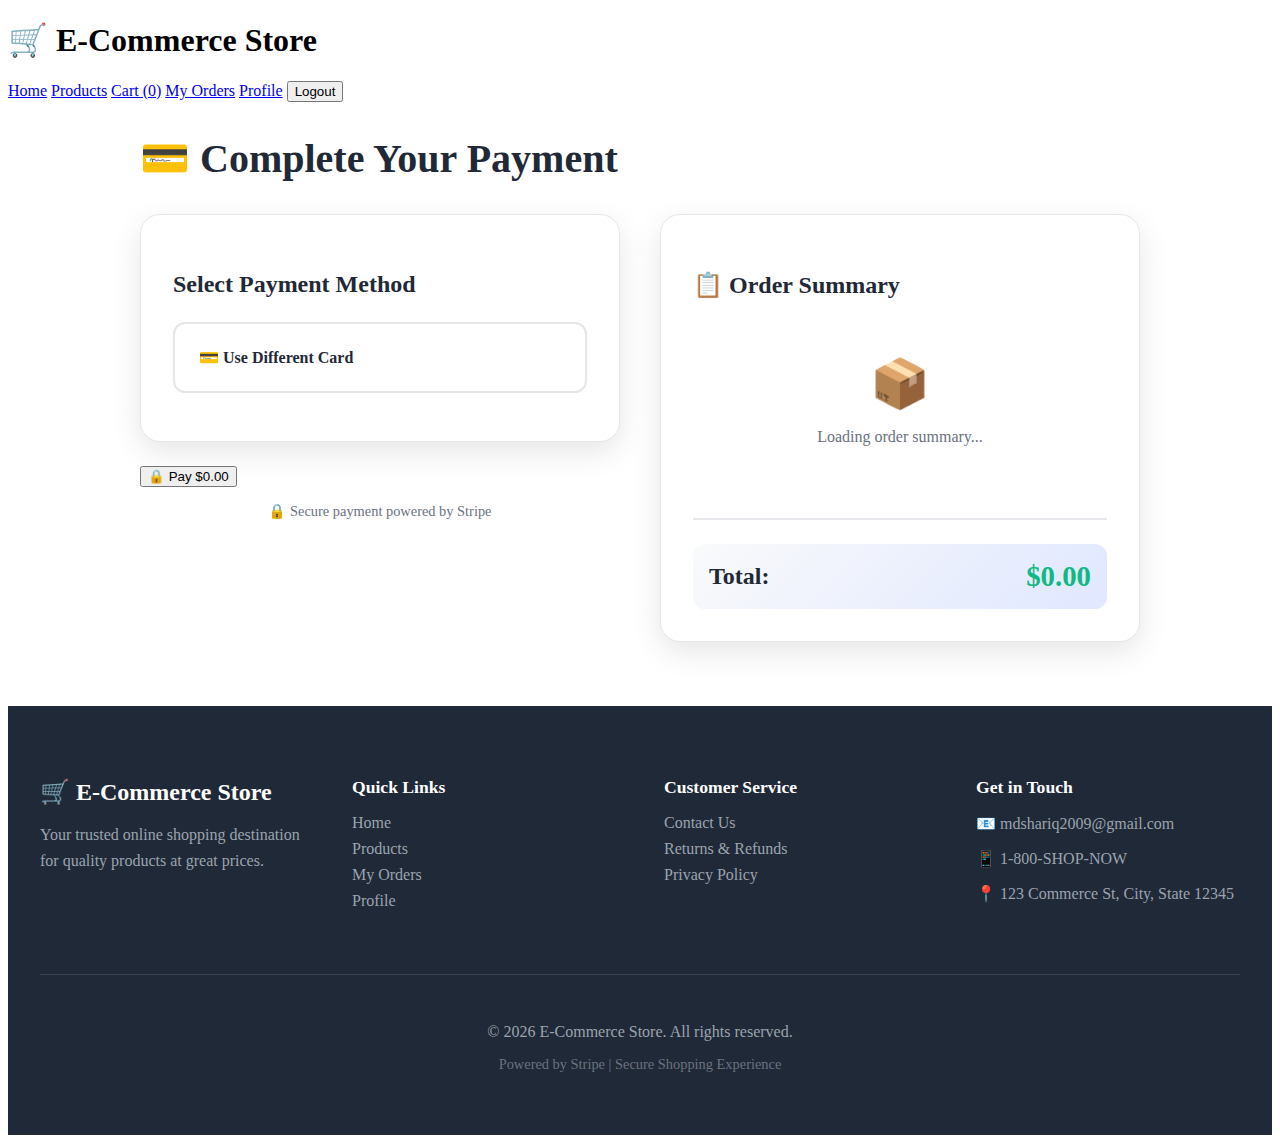
<file: src/main/resources/templates/stripe-checkout.html>
<!DOCTYPE html>
<html xmlns:th="http://www.thymeleaf.org">
<head>
    <meta charset="UTF-8">
    <meta name="viewport" content="width=device-width, initial-scale=1.0">
    <title>Payment - E-Commerce Store</title>
    <link rel="preconnect" href="https://fonts.googleapis.com">
    <link rel="preconnect" href="https://fonts.gstatic.com" crossorigin>
    <link href="https://fonts.googleapis.com/css2?family=Inter:wght@400;500;600;700;800&display=swap" rel="stylesheet">
    <link rel="stylesheet" th:href="@{/css/style.css}">
    <script src="https://js.stripe.com/v3/"></script>
    <style>
        .payment-form {
            max-width: 1000px;
            margin: 2rem auto;
        }
        
        #card-element {
            border: 2px solid #e5e7eb;
            padding: 1.2rem;
            border-radius: 12px;
            margin: 1rem 0;
            background: white;
            transition: all 0.3s ease;
        }
        
        #card-element.StripeElement--focus {
            border-color: #667eea;
            box-shadow: 0 0 0 4px rgba(102, 126, 234, 0.1);
        }
        
        #card-errors {
            color: #ef4444;
            margin: 1rem 0;
            font-weight: 600;
            padding: 0.8rem;
            background: #fee2e2;
            border-radius: 8px;
            display: none;
        }
        
        #card-errors.show {
            display: block;
        }
        
        .payment-summary {
            background: white;
            padding: 2rem;
            border-radius: 20px;
            box-shadow: 0 10px 30px rgba(0,0,0,0.1);
            border: 1px solid #e5e7eb;
        }
        
        .payment-option {
            background: white;
            border: 2px solid #e5e7eb;
            padding: 1.5rem;
            border-radius: 12px;
            margin: 1rem 0;
            cursor: pointer;
            transition: all 0.3s ease;
        }
        
        .payment-option:hover {
            border-color: #667eea;
            box-shadow: 0 4px 15px rgba(102, 126, 234, 0.2);
        }
        
        .payment-option.selected {
            border-color: #10b981;
            background: #f0fdf4;
            box-shadow: 0 0 0 4px rgba(16, 185, 129, 0.1);
        }
        
        .saved-card {
            background: linear-gradient(135deg, #1f2937 0%, #374151 100%);
            padding: 1.2rem;
            border-radius: 8px;
            color: white;
        }
        
        .card-number {
            font-family: monospace;
            font-size: 1.3rem;
            letter-spacing: 3px;
            margin: 0.8rem 0;
        }

        .custom-modal {
            display: none;
            position: fixed;
            top: 50%;
            left: 50%;
            transform: translate(-50%, -50%);
            background: white;
            padding: 2.5rem;
            border-radius: 20px;
            box-shadow: 0 25px 80px rgba(0,0,0,0.3);
            z-index: 10000;
            text-align: center;
            min-width: 400px;
            max-width: 650px;
        }
        
        .custom-modal.show {
            display: block;
            animation: modalSlideIn 0.3s ease;
        }
        
        @keyframes modalSlideIn {
            from { opacity: 0; transform: translate(-50%, -60%); }
            to { opacity: 1; transform: translate(-50%, -50%); }
        }
        
        @keyframes spin {
            to { transform: rotate(360deg); }
        }
        
        .modal-overlay {
            display: none;
            position: fixed;
            top: 0;
            left: 0;
            width: 100%;
            height: 100%;
            background: rgba(0,0,0,0.7);
            backdrop-filter: blur(5px);
            z-index: 9999;
        }
        
        .modal-overlay.show {
            display: block;
        }

        .detail-section {
            margin: 1rem 0;
            padding: 1rem;
            background: #f9fafb;
            border-radius: 12px;
        }

        #submit-button.processing {
            background: linear-gradient(135deg, #f59e0b 0%, #d97706 100%) !important;
            cursor: wait !important;
        }

        #submit-button.success {
            background: linear-gradient(135deg, #10b981 0%, #059669 100%) !important;
            cursor: not-allowed !important;
        }

        #submit-button.error {
            background: linear-gradient(135deg, #ef4444 0%, #dc2626 100%) !important;
            animation: shake 0.5s;
        }

        @keyframes shake {
            0%, 100% { transform: translateX(0); }
            25% { transform: translateX(-10px); }
            75% { transform: translateX(10px); }
        }

        .success-badge {
            background: #d1fae5;
            color: #065f46;
            padding: 0.8rem 1rem;
            border-radius: 8px;
            font-size: 0.9rem;
            margin-top: 1rem;
            display: block;
            font-weight: 600;
        }
    </style>
</head>
<body>
    <!-- Custom Alert Modal -->
    <div class="modal-overlay" id="customAlertOverlay"></div>
    <div class="custom-modal" id="customAlertModal">
        <div id="customAlertIcon" style="font-size:4rem;margin-bottom:1rem;">✅</div>
        <h3 id="customAlertTitle" style="font-size:1.6rem;margin-bottom:1rem;">Success</h3>
        <p id="customAlertMessage" style="color:#6b7280;font-size:1.1rem;margin-bottom:1.5rem;">Operation completed</p>
        <div id="customAlertContent"></div>
        <button onclick="handleAlertClose()" class="btn" id="alertOkBtn" style="width:auto;padding:0.8rem 2.5rem;margin-top:1rem;">OK</button>
    </div>

    <nav class="navbar">
        <h1 onclick="window.location.href='/'">🛒 E-Commerce Store</h1>
        <div class="nav-links">
            <a href="/">Home</a>
            <a href="/web/products">Products</a>
            <a href="/web/cart">Cart (<span id="cartCount">0</span>)</a>
            <a href="/web/orders">My Orders</a>
            <a href="/web/profile">Profile</a>
            <a href="/web/admin" id="adminLink" style="display:none;">Admin Dashboard</a>
            <a href="/web/profile" id="userName" style="cursor:pointer;text-decoration:none;"></a>
            <button onclick="logout()">Logout</button>
        </div>
    </nav>

    <div class="container">
        <div class="payment-form">
            <h2 style="font-size:2.5rem;margin-bottom:2rem;color:#1f2937;font-weight:800;">💳 Complete Your Payment</h2>
            
            <div style="display:grid;grid-template-columns:1fr 1fr;gap:2.5rem;">
                <!-- Payment Method Selection -->
                <div>
                    <div class="payment-summary">
                        <h3 style="margin-bottom:1.5rem;font-size:1.5rem;color:#1f2937;">Select Payment Method</h3>
                        
                        <!-- Saved Card Option -->
                        <div id="savedCardSection" style="display:none;">
                            <div class="payment-option selected" id="savedCardOption" onclick="selectPaymentOption('saved')">
                                <div style="display:flex;justify-content:space-between;align-items:center;margin-bottom:1rem;">
                                    <h4 style="margin:0;color:#1f2937;font-weight:700;">💳 Use Saved Card</h4>
                                    <span id="savedCheckmark" style="font-size:2rem;color:#10b981;">✓</span>
                                </div>
                                <div class="saved-card">
                                    <p style="margin:0;font-size:0.85rem;opacity:0.7;">Saved Card</p>
                                    <div class="card-number">
                                        ---- ---- ---- <span id="displayCardLast4">----</span>
                                    </div>
                                    <p style="margin:0;font-size:0.95rem;opacity:0.9;font-weight:600;" id="displayCardType">CARD</p>
                                </div>
                                <div class="success-badge">
                                    ✅ Card ready - No re-entry needed
                                </div>
                                <div class="success-badge">
                                    ✅ Card details can be changed in Profile
                                </div>
                            </div>
                        </div>

                        <!-- New Card Option -->
                        <div class="payment-option" id="newCardOption" onclick="selectPaymentOption('new')">
                            <div style="display:flex;justify-content:space-between;align-items:center;">
                                <h4 style="margin:0;color:#1f2937;font-weight:700;">💳 Use Different Card</h4>
                                <span id="newCheckmark" style="font-size:2rem;color:#10b981;display:none;">✓</span>
                            </div>
                        </div>

                        <!-- Stripe Card Element -->
                        <div id="newCardSection" style="display:none;margin-top:1.5rem;">
                            <h4 style="margin-bottom:1rem;color:#1f2937;font-weight:700;">Enter Card Details</h4>
                            <div id="card-element"></div>
                            <div id="card-errors" role="alert"></div>
                            <label style="display:flex;align-items:center;margin-top:1rem;cursor:pointer;">
                                <input type="checkbox" id="saveCardCheckbox" checked style="margin-right:0.5rem;width:18px;height:18px;cursor:pointer;">
                                <span style="color:#1f2937;font-weight:600;">💾 Save this card for future purchases</span>
                            </label>
                        </div>
                    </div>

                    <form id="payment-form" style="margin-top:1.5rem;">
                        <button type="submit" class="btn btn-success" id="submit-button">
                            🔒 Pay $<span id="payAmount">0.00</span>
                        </button>
                        <p style="text-align:center;margin-top:1rem;color:#6b7280;font-size:0.9rem;">
                            🔒 Secure payment powered by Stripe
                        </p>
                    </form>
                </div>

                <!-- Order Summary -->
                <div class="payment-summary">
                    <h3 style="margin-bottom:1.5rem;font-size:1.5rem;color:#1f2937;">📋 Order Summary</h3>
                    <div id="orderSummary">
                        <div style="text-align:center;padding:2rem;color:#6b7280;">
                            <div style="font-size:3rem;margin-bottom:1rem;">📦</div>
                            <p>Loading order summary...</p>
                        </div>
                    </div>
                    <hr style="margin: 1.5rem 0;border:none;border-top:2px solid #e5e7eb;">
                    <div style="display:flex; justify-content:space-between; align-items:center;padding:1rem;background:linear-gradient(135deg, #f9fafb 0%, #e0e7ff 100%);border-radius:12px;">
                        <span style="font-size:1.5rem;font-weight:800;color:#1f2937;">Total:</span>
                        <span style="font-size:1.8rem;font-weight:800;color:#10b981;">$<span id="totalAmount">0.00</span></span>
                    </div>
                </div>
            </div>
        </div>
    </div>

    <script>
        const user = JSON.parse(localStorage.getItem('user'));
        const token = localStorage.getItem('token');
        const orderData = JSON.parse(sessionStorage.getItem('orderData'));
        let selectedPaymentOption = null;
        let savedCard = null;
        let stripe = null;
        let cardElement = null;
        let shouldRedirectToOrders = false;

        let shippingConfig = {
            shippingCost: 10.0,
            freeShippingThreshold: 50.0
        };

        console.log('========================================');
        console.log('🚀 Stripe Checkout Page Loaded');
        console.log('User:', user);
        console.log('Token exists:', !!token);
        console.log('Order Data:', orderData);
        console.log('========================================');

        if (!user || !token) {
            console.error('❌ No user or token');
            alert('Please login first');
            setTimeout(() => window.location.href = '/web/login', 1000);
        }

        if (!orderData) {
            console.error('❌ No order data');
            alert('No order data found. Please start from checkout.');
            setTimeout(() => window.location.href = '/web/checkout', 1000);
        }

        // Initialize Stripe from backend
        async function initStripe() {
            try {
                console.log('🔑 Loading Stripe publishable key from backend...');
                
                const response = await fetch('/api/payment/stripe-publishable-key');
                
                if (!response.ok) {
                    throw new Error('Failed to load Stripe key: ' + response.status);
                }
                
                const config = await response.json();
                console.log('✅ Stripe key received');
                
                if (!config.publishableKey) {
                    throw new Error('No publishable key in response');
                }
                
                stripe = Stripe(config.publishableKey);
                console.log('✅ Stripe initialized with key from environment');
                
            } catch (error) {
                console.error('❌ Failed to initialize Stripe:', error);
                alert('Failed to initialize payment system. Please refresh the page.');
                throw error;
            }
        }

        function resetPayButton(total, state = 'ready') {
            const submitButton = document.getElementById('submit-button');
            if (!submitButton) return;
            
            submitButton.className = 'btn btn-success ' + state;
            
            if (state === 'ready') {
                submitButton.disabled = false;
                submitButton.innerHTML = '🔒 Pay $' + total.toFixed(2);
                submitButton.style.background = 'linear-gradient(135deg, #10b981 0%, #059669 100%)';
            } else if (state === 'processing') {
                submitButton.disabled = true;
                submitButton.innerHTML = '🔄 Processing...';
                submitButton.style.background = 'linear-gradient(135deg, #f59e0b 0%, #d97706 100%)';
            } else if (state === 'success') {
                submitButton.disabled = true;
                submitButton.innerHTML = '✅ Payment Complete';
                submitButton.style.background = 'linear-gradient(135deg, #10b981 0%, #059669 100%)';
            } else if (state === 'error') {
                submitButton.disabled = false;
                submitButton.innerHTML = '🔒 Pay $' + total.toFixed(2);
                submitButton.style.background = 'linear-gradient(135deg, #ef4444 0%, #dc2626 100%)';
                setTimeout(() => {
                    submitButton.style.background = 'linear-gradient(135deg, #10b981 0%, #059669 100%)';
                }, 3000);
            }
        }

        function showCustomAlert(title, message, type = 'success', content = '') {
            const icon = document.getElementById('customAlertIcon');
            const okBtn = document.getElementById('alertOkBtn');
            
            if (type === 'success') {
                icon.textContent = '✅';
                icon.style.color = '#10b981';
                okBtn.style.display = 'inline-block';
            } else if (type === 'processing') {
                icon.innerHTML = '<div style="border:4px solid #f3f4f6;border-top:4px solid #667eea;border-radius:50%;width:60px;height:60px;animation:spin 1s linear infinite;margin:0 auto;"></div>';
                okBtn.style.display = 'none';
            } else {
                icon.textContent = '❌';
                icon.style.color = '#ef4444';
                okBtn.style.display = 'inline-block';
            }
            
            document.getElementById('customAlertTitle').textContent = title;
            document.getElementById('customAlertMessage').textContent = message;
            document.getElementById('customAlertContent').innerHTML = content;
            document.getElementById('customAlertOverlay').classList.add('show');
            document.getElementById('customAlertModal').classList.add('show');
        }

        function closeCustomAlert() {
            document.getElementById('customAlertModal').classList.remove('show');
            document.getElementById('customAlertOverlay').classList.remove('show');
            document.getElementById('customAlertContent').innerHTML = '';
        }

        function handleAlertClose() {
            closeCustomAlert();
            
            if (shouldRedirectToOrders) {
                console.log('✅ Redirecting to orders page...');
                window.location.href = '/web/orders';
            }
        }

        async function loadShippingConfig() {
            try {
                console.log('📦 Loading shipping config...');
                const response = await fetch('/api/admin/shipping');
                if (response.ok) {
                    shippingConfig = await response.json();
                    console.log('✅ Shipping config loaded:', shippingConfig);
                } else {
                    console.log('⚠️ Using default shipping config');
                }
            } catch (error) {
                console.log('⚠️ Using default shipping config:', error);
            }
        }

        function updateCartCount() {
            const cart = JSON.parse(localStorage.getItem('cart') || '[]');
            const count = cart.reduce((sum, item) => sum + item.quantity, 0);
            document.getElementById('cartCount').textContent = count;
        }

        function logout() {
            localStorage.clear();
            window.location.href = '/';
        }

        function initNavbar() {
            updateCartCount();
            document.getElementById('userName').textContent = 'Hi, ' + user.name;
            
            if (user.role === 'ADMIN') {
                document.getElementById('adminLink').style.display = 'inline-block';
            }
        }

        async function loadSavedPaymentMethod() {
            try {
                console.log('🔍 Loading saved payment method...');
                
                const defaultResponse = await fetch('/api/profile/default-payment-method', {
                    headers: { 'Authorization': 'Bearer ' + token }
                });
                
                if (defaultResponse.ok) {
                    const defaultPM = await defaultResponse.json();
                    
                    if (defaultPM && defaultPM.stripePaymentMethodId) {
                        savedCard = {
                            paymentMethodId: defaultPM.stripePaymentMethodId,
                            type: defaultPM.cardBrand || 'card',
                            lastFour: defaultPM.cardLastFour,
                            isDefault: true
                        };
                        
                        console.log('💳 Default card loaded - Last 4:', savedCard.lastFour);
                        
                        document.getElementById('displayCardLast4').textContent = savedCard.lastFour;
                        document.getElementById('displayCardType').textContent = (savedCard.type || 'CARD').toUpperCase();
                        
                        document.getElementById('savedCardSection').style.display = 'block';
                        selectPaymentOption('saved');
                        return;
                    }
                }
                
                const profileResponse = await fetch('/api/profile', {
                    headers: { 'Authorization': 'Bearer ' + token }
                });
                
                if (profileResponse.ok) {
                    const profile = await profileResponse.json();
                    
                    const cardLast4 = profile.cardLastFour || profile.card_last_four;
                    const paymentMethodId = profile.stripePaymentMethodId || profile.stripe_payment_method_id;
                    const paymentMethod = profile.savedPaymentMethod || profile.saved_payment_method;
                    
                    if (paymentMethodId && cardLast4) {
                        savedCard = {
                            paymentMethodId: paymentMethodId,
                            type: paymentMethod || 'card',
                            lastFour: cardLast4
                        };
                        
                        console.log('💳 Legacy card loaded - Last 4:', savedCard.lastFour);
                        
                        document.getElementById('displayCardLast4').textContent = savedCard.lastFour;
                        document.getElementById('displayCardType').textContent = (savedCard.type || 'CARD').toUpperCase();
                        
                        document.getElementById('savedCardSection').style.display = 'block';
                        selectPaymentOption('saved');
                    } else {
                        console.log('ℹ️ No saved payment method');
                        selectPaymentOption('new');
                    }
                } else {
                    selectPaymentOption('new');
                }
            } catch (error) {
                console.error('❌ Error loading payment method:', error);
                selectPaymentOption('new');
            }
        }

        function selectPaymentOption(option) {
            selectedPaymentOption = option;
            console.log('✅ Payment option selected:', option);
            
            const savedOption = document.getElementById('savedCardOption');
            const newOption = document.getElementById('newCardOption');
            const savedCheck = document.getElementById('savedCheckmark');
            const newCheck = document.getElementById('newCheckmark');
            const newCardSection = document.getElementById('newCardSection');
            const submitButton = document.getElementById('submit-button');
            
            if (option === 'saved' && savedCard) {
                savedOption.classList.add('selected');
                savedCheck.style.display = 'inline';
                newOption.classList.remove('selected');
                newCheck.style.display = 'none';
                newCardSection.style.display = 'none';
                submitButton.disabled = false;
            } else {
                if (savedOption) {
                    savedOption.classList.remove('selected');
                    savedCheck.style.display = 'none';
                }
                newOption.classList.add('selected');
                newCheck.style.display = 'inline';
                newCardSection.style.display = 'block';
                submitButton.disabled = false;
                
                if (!cardElement && stripe) {
                    initCardElement();
                }
            }
        }

        function initCardElement() {
            if (!stripe) {
                console.error('❌ Stripe not initialized yet');
                return;
            }
            
            const elements = stripe.elements();
            cardElement = elements.create('card', {
                style: {
                    base: {
                        fontSize: '16px',
                        color: '#1f2937',
                        fontFamily: 'Inter, sans-serif',
                        fontWeight: '500',
                        '::placeholder': { color: '#9ca3af' }
                    },
                    invalid: { color: '#ef4444' }
                }
            });
            
            cardElement.mount('#card-element');
            console.log('✅ Card element mounted');

            cardElement.on('change', (event) => {
                const displayError = document.getElementById('card-errors');
                if (event.error) {
                    displayError.textContent = '❌ ' + event.error.message;
                    displayError.classList.add('show');
                } else {
                    displayError.textContent = '';
                    displayError.classList.remove('show');
                }
            });
        }

        async function calculateOrderTotal(subtotal, state, zipCode) {
            const cart = JSON.parse(localStorage.getItem('cart') || '[]');
            
            const requestData = {
                items: cart.map(item => ({
                    productId: item.id,
                    quantity: item.quantity
                })),
                shippingState: state,
                shippingZipCode: zipCode,
                shippingStreet: 'temp',
                shippingCity: 'temp',
                shippingCountry: 'USA',
                paymentMethod: 'card'
            };

            try {
                const response = await fetch('/api/orders/calculate', {
                    method: 'POST',
                    headers: {
                        'Content-Type': 'application/json',
                        'Authorization': 'Bearer ' + token
                    },
                    body: JSON.stringify(requestData)
                });

                if (response.ok) {
                    return await response.json();
                }
            } catch (error) {
                console.error('Failed to calculate order:', error);
            }
            
            return null;
        }

        async function loadOrderSummary() {
            try {
                console.log('📋 Loading order summary...');
                
                const cart = JSON.parse(localStorage.getItem('cart') || '[]');
                
                if (cart.length === 0) {
                    console.error('❌ Cart is empty');
                    alert('Your cart is empty');
                    window.location.href = '/web/cart';
                    return;
                }
                
                console.log('🛒 Cart items:', cart.length);
                
                let subtotal = 0;
                const itemsHtml = cart.map(item => {
                    const itemTotal = item.price * item.quantity;
                    subtotal += itemTotal;
                    return `
                        <div style="display:flex; justify-content:space-between; padding:1rem; border-bottom:1px solid #e5e7eb;border-radius:8px;">
                            <div>
                                <strong style="color:#1f2937;font-size:1.05rem;">${item.name}</strong>
                                <p style="margin:5px 0;color:#6b7280;">Qty: ${item.quantity} × $${item.price.toFixed(2)}</p>
                            </div>
                            <strong style="color:#10b981;font-size:1.1rem;">$${itemTotal.toFixed(2)}</strong>
                        </div>
                    `;
                }).join('');

                const shipping = subtotal >= shippingConfig.freeShippingThreshold ? 0 : shippingConfig.shippingCost;
                
                let tax = 0;
                let taxRate = 0;
                
                if (orderData && orderData.shippingState && orderData.shippingZipCode) {
                    try {
                        const calculation = await calculateOrderTotal(subtotal, orderData.shippingState, orderData.shippingZipCode);
                        if (calculation) {
                            tax = calculation.tax;
                            taxRate = calculation.taxRate;
                        }
                    } catch (e) {
                        tax = subtotal * 0.07;
                        taxRate = 7.0;
                    }
                } else {
                    tax = subtotal * 0.07;
                    taxRate = 7.0;
                }
                
                const total = subtotal + tax + shipping;

                const summaryHtml = `
                    ${itemsHtml}
                    <div style="padding:1.5rem 1rem;background:#f9fafb;border-radius:12px;margin-top:1rem;border:1px solid #e5e7eb;">
                        <div style="display:flex;justify-content:space-between;margin:10px 0;color:#1f2937;">
                            <span style="font-weight:600;font-size:1.1rem;">Subtotal:</span>
                            <span style="font-weight:700;font-size:1.1rem;">$${subtotal.toFixed(2)}</span>
                        </div>
                        <div style="display:flex;justify-content:space-between;margin:10px 0;color:#1f2937;">
                            <span style="font-weight:600;font-size:1.1rem;">Shipping:</span>
                            <span style="font-weight:700;font-size:1.1rem;color:${shipping === 0 ? '#10b981' : '#6b7280'};">
                                ${shipping === 0 ? 'FREE ✓' : '$' + shipping.toFixed(2)}
                            </span>
                        </div>
                        <div style="display:flex;justify-content:space-between;margin:10px 0;color:#1f2937;">
                            <span style="font-weight:600;font-size:1.1rem;">Tax (${taxRate.toFixed(2)}%):</span>
                            <span style="font-weight:700;font-size:1.1rem;">$${tax.toFixed(2)}</span>
                        </div>
                    </div>
                `;

                document.getElementById('orderSummary').innerHTML = summaryHtml;
                document.getElementById('totalAmount').textContent = total.toFixed(2);
                document.getElementById('payAmount').textContent = total.toFixed(2);
                
                console.log('✅ Order summary loaded - Total: $' + total.toFixed(2));
                
            } catch (error) {
                console.error('❌ Error loading order summary:', error);
                document.getElementById('orderSummary').innerHTML = `
                    <div style="text-align:center;padding:2rem;color:#ef4444;">
                        <p>Error loading order summary</p>
                    </div>
                `;
            }
        }

        const form = document.getElementById('payment-form');
        form.addEventListener('submit', async (event) => {
            event.preventDefault();

            console.log('💳 PAY BUTTON CLICKED - Option:', selectedPaymentOption);

            if (!stripe) {
                alert('Payment system not ready. Please refresh the page.');
                return;
            }

            try {
                const cart = JSON.parse(localStorage.getItem('cart') || '[]');
                const subtotal = cart.reduce((sum, item) => sum + (item.price * item.quantity), 0);
                const shipping = subtotal >= shippingConfig.freeShippingThreshold ? 0 : shippingConfig.shippingCost;
                
                let tax = 0;
                if (orderData.shippingState && orderData.shippingZipCode) {
                    const calc = await calculateOrderTotal(subtotal, orderData.shippingState, orderData.shippingZipCode);
                    tax = calc ? calc.tax : subtotal * 0.07;
                } else {
                    tax = subtotal * 0.07;
                }
                
                const total = subtotal + tax + shipping;
                
                resetPayButton(total, 'processing');
                showCustomAlert('Processing Payment... 🔄', 'Please wait while we securely process your payment through Stripe', 'processing');

                const paymentResponse = await fetch('/api/payment/create-payment-intent', {
                    method: 'POST',
                    headers: {
                        'Content-Type': 'application/json',
                        'Authorization': 'Bearer ' + token
                    },
                    body: JSON.stringify({ amount: total })
                });

                if (!paymentResponse.ok) {
                    throw new Error('Failed to create payment intent');
                }

                const { clientSecret, paymentIntentId } = await paymentResponse.json();
                console.log('✅ Payment intent created:', paymentIntentId);

                let paymentResult;
                let cardBrand = 'card';
                let last4 = '****';

                if (selectedPaymentOption === 'saved' && savedCard && savedCard.paymentMethodId) {
                    console.log('💳 Using SAVED PAYMENT METHOD ID:', savedCard.paymentMethodId);
                    
                    paymentResult = await stripe.confirmCardPayment(clientSecret, {
                        payment_method: savedCard.paymentMethodId
                    });
                    
                    cardBrand = savedCard.type;
                    last4 = savedCard.lastFour;
                    
                    console.log('💳 Using saved card - Brand:', cardBrand, 'Last4:', last4);
                    
                } else if (selectedPaymentOption === 'new') {
                    console.log('💳 Using NEW CARD');
                    
                    if (!cardElement) {
                        throw new Error('Please enter card details');
                    }
                    
                    paymentResult = await stripe.confirmCardPayment(clientSecret, {
                        payment_method: {
                            card: cardElement,
                            billing_details: {
                                name: user.name,
                                email: user.email
                            }
                        }
                    });
                    
                    if (paymentResult.paymentIntent) {
                        cardBrand = paymentResult.paymentIntent.charges?.data[0]?.payment_method_details?.card?.brand || 'card';
                        last4 = paymentResult.paymentIntent.charges?.data[0]?.payment_method_details?.card?.last4 || '****';
                        
                        console.log('💳 New card - Brand:', cardBrand, 'Last4:', last4);
                        
                        if (document.getElementById('saveCardCheckbox').checked) {
                            const newPaymentMethodId = paymentResult.paymentIntent.payment_method;
                            console.log('💾 Saving new card...');
                            
                            try {
                                const saveResponse = await fetch('/api/profile/save-stripe-payment-method', {
                                    method: 'POST',
                                    headers: {
                                        'Content-Type': 'application/json',
                                        'Authorization': 'Bearer ' + token
                                    },
                                    body: JSON.stringify({
                                        paymentMethodId: newPaymentMethodId,
                                        cardBrand: cardBrand,
                                        cardLast4: last4,
                                        billingZip: ''
                                    })
                                });
                                
                                if (saveResponse.ok) {
                                    console.log('✅ Card saved successfully');
                                }
                            } catch (e) {
                                console.error('⚠️ Error saving payment method:', e);
                            }
                        }
                    }
                } else {
                    throw new Error('Please select a payment method');
                }

                closeCustomAlert();

                if (paymentResult.error) {
                    console.error('❌ Stripe error:', paymentResult.error);
                    resetPayButton(total, 'error');
                    showCustomAlert('Payment Failed', paymentResult.error.message, 'error');
                    shouldRedirectToOrders = false;
                    return;
                }

                if (paymentResult.paymentIntent && paymentResult.paymentIntent.status === 'succeeded') {
                    console.log('✅ PAYMENT SUCCEEDED via Stripe');
                    console.log('✅ Charged card ending in:', last4);
                    
                    resetPayButton(total, 'success');
                    document.getElementById('payment-form').style.display = 'none';
                    
                    orderData.paymentId = paymentIntentId;
                    orderData.paymentMethod = 'card';

                    console.log('📦 Creating order...');

                    const orderResponse = await fetch('/api/orders', {
                        method: 'POST',
                        headers: {
                            'Content-Type': 'application/json',
                            'Authorization': 'Bearer ' + token
                        },
                        body: JSON.stringify(orderData)
                    });

                    if (orderResponse.ok) {
                        const order = await orderResponse.json();
                        console.log('✅ ORDER CREATED:', order.id);
                        
                        localStorage.removeItem('cart');
                        sessionStorage.removeItem('orderData');
                        
                        shouldRedirectToOrders = true;
                        
                        const now = new Date();
                        const dateStr = now.toLocaleDateString('en-US', { 
                            month: 'long', 
                            day: 'numeric', 
                            year: 'numeric' 
                        });
                        const timeStr = now.toLocaleTimeString('en-US', { 
                            hour: '2-digit', 
                            minute: '2-digit' 
                        });
                        
                        showCustomAlert(
                            'Payment Successful! 🎉',
                            'Your order has been placed successfully',
                            'success',
                            `<div style="background:#d1fae5;border-radius:12px;padding:2rem;margin:1rem 0;border:2px solid #10b981;">
                                <div style="text-align:left;color:#065f46;">
                                    <div style="margin-bottom:1.5rem;padding-bottom:1.5rem;border-bottom:2px solid #86efac;">
                                        <h4 style="margin:0 0 1rem 0;font-size:1.3rem;color:#047857;">✅ Payment Confirmed</h4>
                                        <p style="margin:0.3rem 0;font-size:1rem;"><strong>Date:</strong> ${dateStr}</p>
                                        <p style="margin:0.3rem 0;font-size:1rem;"><strong>Time:</strong> ${timeStr}</p>
                                    </div>
                                    
                                    <div style="margin-bottom:1.5rem;padding-bottom:1.5rem;border-bottom:2px solid #86efac;">
                                        <h4 style="margin:0 0 1rem 0;font-size:1.2rem;color:#047857;">📦 Order Details</h4>
                                        <p style="margin:0.3rem 0;font-size:1rem;"><strong>Order Number:</strong> #${order.id}</p>
                                        <p style="margin:0.3rem 0;font-size:1rem;"><strong>Total Amount:</strong> <span style="color:#10b981;font-size:1.3rem;font-weight:700;">$${order.totalAmount.toFixed(2)}</span></p>
                                        <p style="margin:0.3rem 0;font-size:1rem;"><strong>Status:</strong> <span style="color:#10b981;font-weight:600;">Confirmed</span></p>
                                    </div>
                                    
                                    <div style="margin-bottom:1.5rem;padding-bottom:1.5rem;border-bottom:2px solid #86efac;">
                                        <h4 style="margin:0 0 1rem 0;font-size:1.2rem;color:#047857;">💳 Payment Information</h4>
                                        <p style="margin:0.3rem 0;font-size:1rem;"><strong>Card Type:</strong> ${cardBrand.toUpperCase()}</p>
                                        <p style="margin:0.3rem 0;font-size:1rem;"><strong>Card Number:</strong> ---- ---- ---- ${last4}</p>
                                        <p style="margin:0.3rem 0;font-size:1rem;"><strong>Payment Method:</strong> Stripe</p>
                                    </div>
                                    
                                    <div>
                                        <h4 style="margin:0 0 1rem 0;font-size:1.2rem;color:#047857;">🔐 Transaction Details</h4>
                                        <p style="margin:0.3rem 0;font-size:0.9rem;word-break:break-all;"><strong>Payment ID:</strong> <code>${paymentIntentId}</code></p>
                                    </div>
                                </div>
                                
                                <div style="margin-top:2rem;padding-top:1.5rem;border-top:2px solid #86efac;text-align:center;">
                                    <p style="margin:0;color:#047857;font-weight:700;font-size:1.1rem;">
                                        A confirmation email has been sent to ${user.email}
                                    </p>
                                    <p style="margin:1rem 0 0 0;color:#065f46;font-weight:600;font-size:1rem;">
                                        Click OK to view your order details
                                    </p>
                                </div>
                            </div>`
                        );
                    } else {
                        const errorText = await orderResponse.text();
                        console.error('❌ Order creation failed:', errorText);
                        throw new Error('Order creation failed');
                    }
                }
            } catch (err) {
                console.error('❌ ERROR:', err);
                closeCustomAlert();
                const total = parseFloat(document.getElementById('totalAmount').textContent) || 0;
                resetPayButton(total, 'error');
                showCustomAlert('Payment Failed', err.message, 'error');
                shouldRedirectToOrders = false;
            }
        });

        // Initialize everything in correct order
        console.log('🚀 Starting initialization...');
        initNavbar();

        // Initialize Stripe first, then load other data
        initStripe()
            .then(() => {
                console.log('✅ Stripe ready, loading shipping config...');
                return loadShippingConfig();
            })
            .then(() => {
                console.log('✅ Shipping config loaded, loading order summary...');
                return loadOrderSummary();
            })
            .then(() => {
                console.log('✅ Order summary loaded, loading saved payment method...');
                return loadSavedPaymentMethod();
            })
            .then(() => {
                console.log('✅ All initialization complete!');
            })
            .catch(error => {
                console.error('❌ Initialization error:', error);
                alert('Error loading payment page. Please try again.');
            });
    </script>
    
    <!-- Footer -->
    <footer style="background:#1f2937;color:white;padding:3rem 2rem;margin-top:4rem;">
        <div style="max-width:1400px;margin:0 auto;">
            <div style="display:grid;grid-template-columns:repeat(auto-fit,minmax(250px,1fr));gap:3rem;margin-bottom:3rem;">
                <div>
                    <h3 style="font-size:1.5rem;margin-bottom:1rem;font-weight:800;">🛒 E-Commerce Store</h3>
                    <p style="color:#9ca3af;line-height:1.6;">Your trusted online shopping destination for quality products at great prices.</p>
                </div>
                
                <div>
                    <h4 style="font-size:1.1rem;margin-bottom:1rem;font-weight:700;">Quick Links</h4>
                    <ul style="list-style:none;padding:0;">
                        <li style="margin-bottom:0.5rem;"><a href="/" style="color:#9ca3af;text-decoration:none;transition:color 0.3s;" onmouseover="this.style.color='white'" onmouseout="this.style.color='#9ca3af'">Home</a></li>
                        <li style="margin-bottom:0.5rem;"><a href="/web/products" style="color:#9ca3af;text-decoration:none;transition:color 0.3s;" onmouseover="this.style.color='white'" onmouseout="this.style.color='#9ca3af'">Products</a></li>
                        <li style="margin-bottom:0.5rem;"><a href="/web/orders" style="color:#9ca3af;text-decoration:none;transition:color 0.3s;" onmouseover="this.style.color='white'" onmouseout="this.style.color='#9ca3af'">My Orders</a></li>
                        <li style="margin-bottom:0.5rem;"><a href="/web/profile" style="color:#9ca3af;text-decoration:none;transition:color 0.3s;" onmouseover="this.style.color='white'" onmouseout="this.style.color='#9ca3af'">Profile</a></li>
                    </ul>
                </div>
                
                <div>
                    <h4 style="font-size:1.1rem;margin-bottom:1rem;font-weight:700;">Customer Service</h4>
                    <ul style="list-style:none;padding:0;">
                        <li style="margin-bottom:0.5rem;"><a href="/web/contact" style="color:#9ca3af;text-decoration:none;transition:color 0.3s;" onmouseover="this.style.color='white'" onmouseout="this.style.color='#9ca3af'">Contact Us</a></li>
                        <li style="margin-bottom:0.5rem;"><a href="/web/returns" style="color:#9ca3af;text-decoration:none;transition:color 0.3s;" onmouseover="this.style.color='white'" onmouseout="this.style.color='#9ca3af'">Returns & Refunds</a></li>
                        <li style="margin-bottom:0.5rem;"><a href="/web/privacy" style="color:#9ca3af;text-decoration:none;transition:color 0.3s;" onmouseover="this.style.color='white'" onmouseout="this.style.color='#9ca3af'">Privacy Policy</a></li>
                    </ul>
                </div>
                
                <div>
                    <h4 style="font-size:1.1rem;margin-bottom:1rem;font-weight:700;">Get in Touch</h4>
                    <p style="color:#9ca3af;margin-bottom:0.5rem;">📧 mdshariq2009@gmail.com</p>
                    <p style="color:#9ca3af;margin-bottom:0.5rem;">📱 1-800-SHOP-NOW</p>
                    <p style="color:#9ca3af;">📍 123 Commerce St, City, State 12345</p>
                </div>
            </div>
            
            <div style="border-top:1px solid #374151;padding-top:2rem;text-align:center;">
                <p style="color:#9ca3af;margin-bottom:0.5rem;">
                    © <span id="currentYear"></span> E-Commerce Store. All rights reserved.
                </p>
                <p style="color:#6b7280;font-size:0.9rem;">
                    Powered by Stripe | Secure Shopping Experience
                </p>
            </div>
        </div>
    </footer>

    <script>
        document.getElementById('currentYear').textContent = new Date().getFullYear();
    </script>
</body>
</html>
</file>
